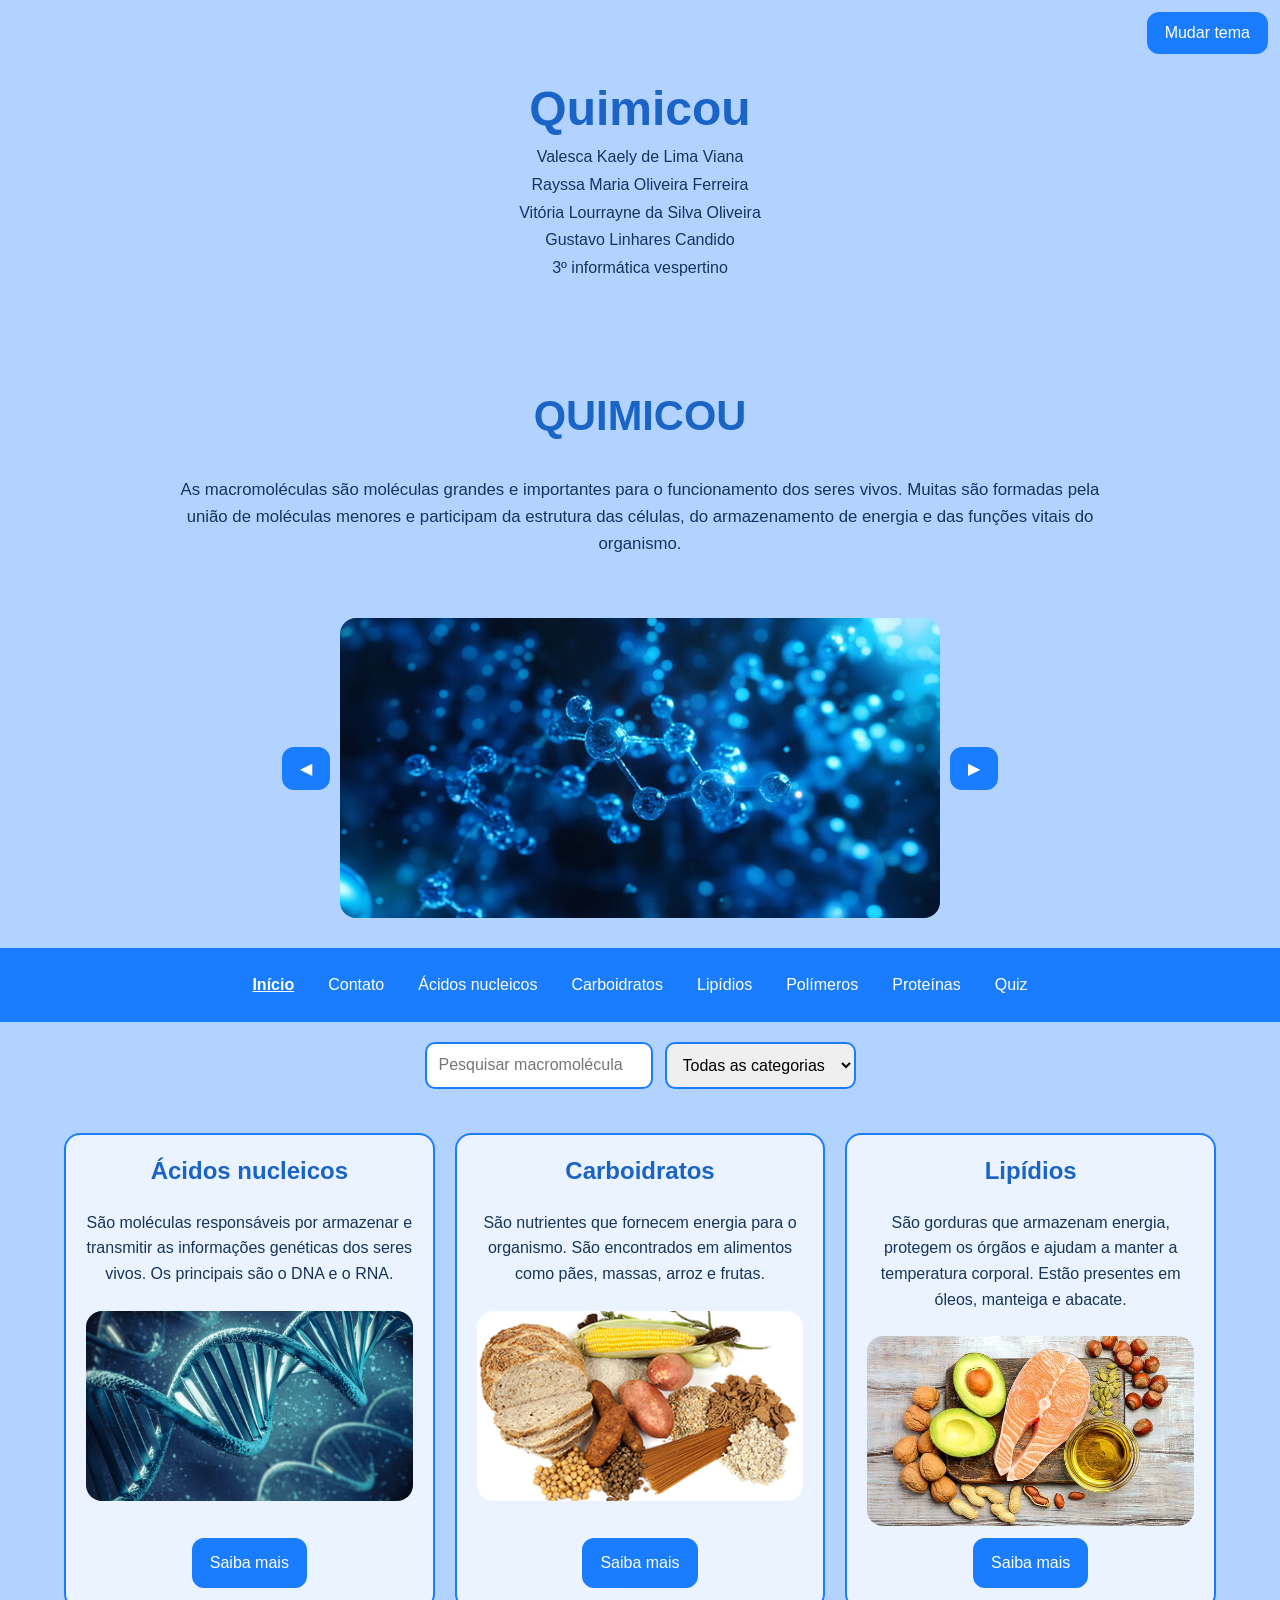
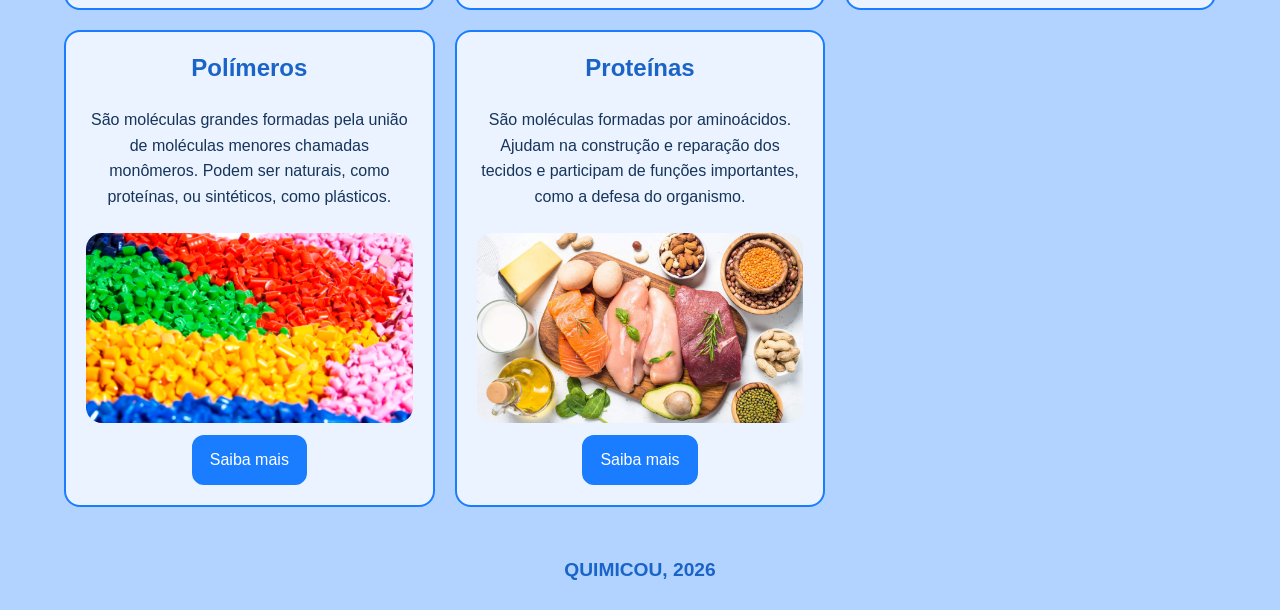
<file: Atividade - Final/index.html>
<!DOCTYPE html>
<html lang="pt-BR">
<head>
    <meta charset="UTF-8">
    <meta name="viewport" content="width=device-width, initial-scale=1.0">
    <link rel="stylesheet" href="style.css">
    <script defer src="java.js"></script>
    <title>Quimicou</title>
</head>
<body>

    <button class="tema-btn" id="mudar-tema" type="button">
        Mudar tema
    </button>

    <header class="cabecalho">
        <h1>Quimicou</h1>
        <p>Valesca Kaely de Lima Viana</p>
        <p>Rayssa Maria Oliveira Ferreira</p>
        <p>Vitória Lourrayne da Silva Oliveira</p>
        <p>Gustavo Linhares Candido</p>
        <p>3º informática vespertino</p>
    </header>

    <main>
        <section class="apresentacao">
            <h2>QUIMICOU</h2>
            <p>
                As macromoléculas são moléculas grandes e importantes
                para o funcionamento dos seres vivos. Muitas são formadas
                pela união de moléculas menores e participam da estrutura
                das células, do armazenamento de energia e das funções
                vitais do organismo.
            </p>
        </section>

        <section class="slider" aria-label="Galeria de imagens">
        <button id="anterior" type="button"
             aria-label="Imagem anterior">
             ◀
        </button>
            <div class="janela-slide">
                <div class="imagens">
                    <img src="img/img1.jpg"
                        alt="Imagem 1">
                    <img src="img/img2.webp"
                        alt="Imagem 2">
                    <img src="img/img3.jpg"
                        alt="Imagem 3">
                    <img src="img/img4.png"
                        alt="Imagem 4">
                    <img src="img/img5.jpg"
                        alt="Imagem 5">
                </div>
            </div>
            <button id="proximo" type="button"
                aria-label="Próxima imagem">
                ▶
            </button>

        </section>
        <button type="button" class="menu-botao" aria-label="Abrir menu">☰
        </button>
        <nav class="menu" id="menu">
            <a href="index.html" class="ativo">Início</a>
            <a href="#contato">Contato</a>
            <a href="acidos-nucleicos.html">Ácidos nucleicos</a>
            <a href="carboidratos.html">Carboidratos</a>
            <a href="lipidios.html">Lipídios</a>
            <a href="polimeros.html">Polímeros</a>
            <a href="proteinas.html">Proteínas</a>
            <a href="quiz.html">Quiz</a>

        </nav>

        <section class="ferramentas">
    <input type="text" id="pesquisa" placeholder="Pesquisar macromolécula">

    <select id="filtro">
        <option value="todos">Todas as categorias</option>
        <option value="alimentacao">Alimentação</option>
        <option value="saude">Saúde</option>
        <option value="tecnologia">Tecnologia</option>
        <option value="meio-ambiente">Meio ambiente</option>
    </select>

    <p id="mensagem-busca" hidden>Nenhum resultado encontrado.</p>
        </section>
       
<section class="cards">

    <article class="card" data-categoria="tecnologia">
        <h2>Ácidos nucleicos</h2>
        <p>
            São moléculas responsáveis por armazenar e transmitir
            as informações genéticas dos seres vivos. Os principais
            são o DNA e o RNA.
        </p>

        <img src="img/acidos-nucleicos.jpg"
            alt="Ácidos nucleicos">

        <a class="saiba-mais"
            href="acidos-nucleicos.html">
            Saiba mais
        </a>
    </article>

    <article class="card" data-categoria="alimentacao saude">
        <h2>Carboidratos</h2>
        <p>
            São nutrientes que fornecem energia para o organismo.
            São encontrados em alimentos como pães, massas,
            arroz e frutas.
        </p>

        <img src="img/carboidratos2.png"
            alt="Carboidratos">

        <a class="saiba-mais"
            href="carboidratos.html">
            Saiba mais
        </a>
    </article>

    <article class="card" data-categoria="alimentacao saude">
        <h2>Lipídios</h2>
        <p>
            São gorduras que armazenam energia, protegem os órgãos
            e ajudam a manter a temperatura corporal. Estão
            presentes em óleos, manteiga e abacate.
        </p>

        <img src="img/lipidiosgordura.webp"
            alt="Lipídios">

        <a class="saiba-mais"
            href="lipidios.html">
            Saiba mais
        </a>
    </article>

    <article class="card" data-categoria="tecnologia meio-ambiente">
        <h2>Polímeros</h2>
        <p>
            São moléculas grandes formadas pela união de moléculas
            menores chamadas monômeros. Podem ser naturais,
            como proteínas, ou sintéticos, como plásticos.
        </p>

        <img src="img/polimeros.png"
            alt="Polímeros">

        <a class="saiba-mais"
            href="polimeros.html">
            Saiba mais
        </a>
    </article>

    <article class="card" data-categoria="alimentacao saude">
        <h2>Proteínas</h2>
        <p>
            São moléculas formadas por aminoácidos. Ajudam na
            construção e reparação dos tecidos e participam de
            funções importantes, como a defesa do organismo.
        </p>

        <img src="img/proteinas.jpg"
            alt="Proteínas">

        <a class="saiba-mais"
            href="proteinas.html">
            Saiba mais
        </a>
    </article>

</section>

    </main>
    <footer id="contato">
        <p>QUIMICOU, 2026</p>
    </footer>
</body>
</html>
</file>
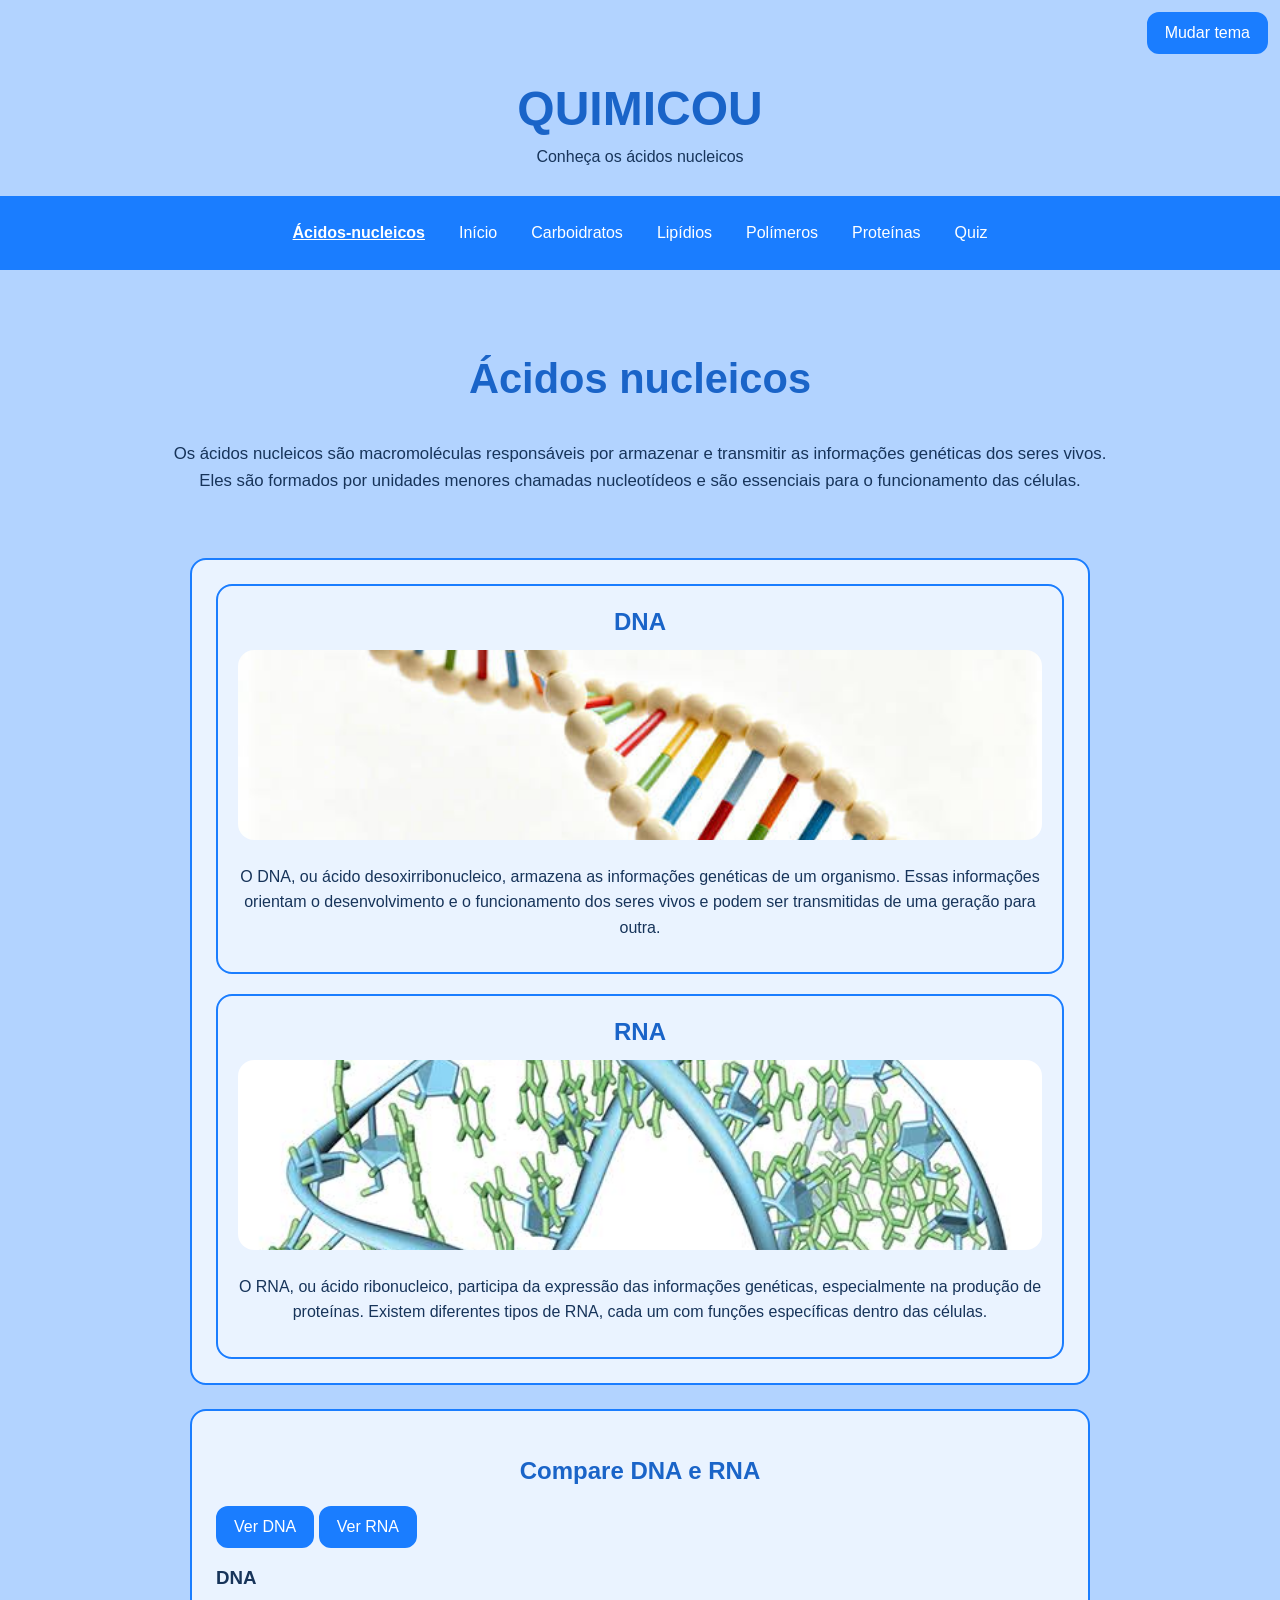
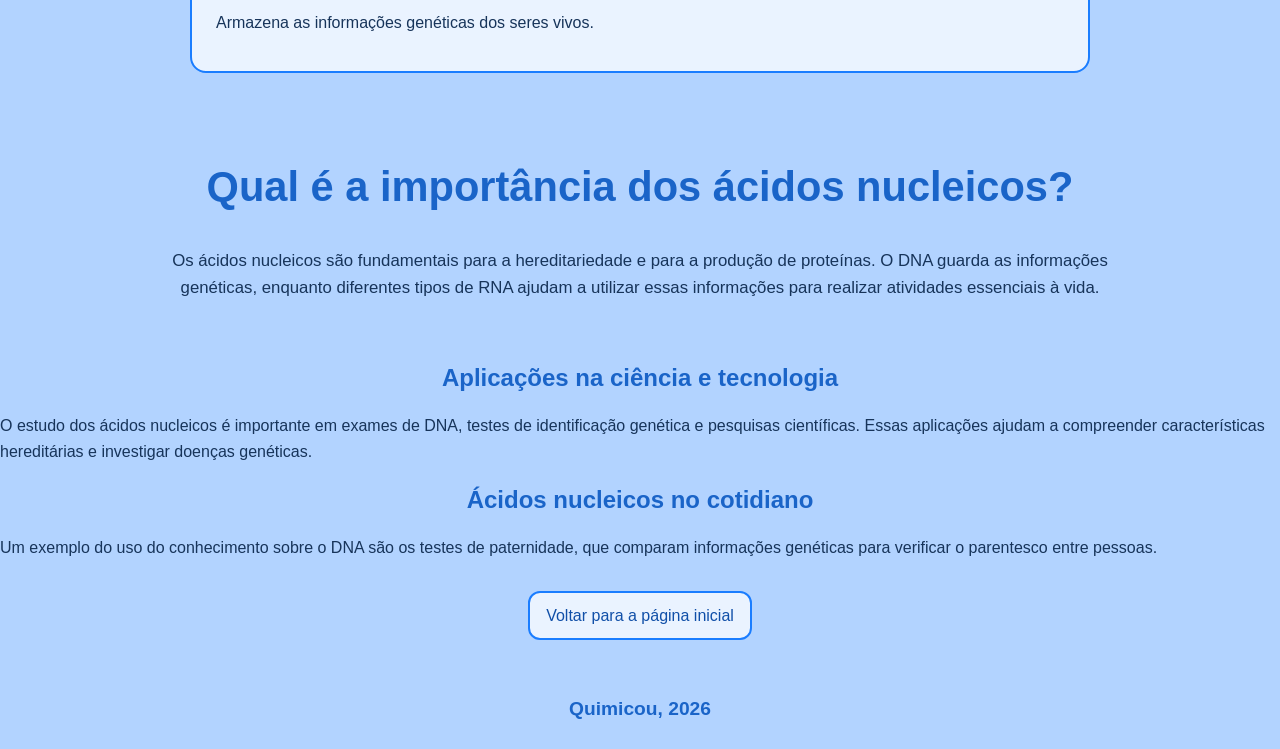
<file: Atividade - Final/acidos-nucleicos.html>
<!DOCTYPE html>
<html lang="pt-BR">
<head>
    <meta charset="UTF-8">
    <meta name="viewport" content="width=device-width, initial-scale=1.0">
    <link rel="stylesheet" href="style.css">
    <script defer src="java.js"></script>
    <title>Ácidos nucleicos | Quimicou</title>
</head>
<body>

    <button class="tema-btn" id="mudar-tema" type="button">
        Mudar tema
    </button>
    <header class="cabecalho">
        <h1>QUIMICOU</h1>
        <p>Conheça os ácidos nucleicos</p>
    </header>
    <button type="button" class="menu-botao" aria-label="Abrir menu">
    ☰
    </button>
    <nav class="menu">
        <a href="acidos-nucleicos.html" class="ativo">Ácidos-nucleicos</a>
        <a href="index.html">Início</a>
        <a href="carboidratos.html">Carboidratos</a>
        <a href="lipidios.html">Lipídios</a>
        <a href="polimeros.html">Polímeros</a>
        <a href="proteinas.html">Proteínas</a>
        <a href="quiz.html">Quiz</a>
    </nav>
    <main>
        <section class="apresentacao">
            <h2>Ácidos nucleicos</h2>
            <p>
                Os ácidos nucleicos são macromoléculas responsáveis por
                armazenar e transmitir as informações genéticas dos seres
                vivos. Eles são formados por unidades menores chamadas
                nucleotídeos e são essenciais para o funcionamento das células.
            </p>
        </section>

        <section class="conteudo">
            <article class="card">
                <h2>DNA</h2>
                <img src="img/dna.jpg" alt="Representação da molécula de DNA">
                <p>
                    O DNA, ou ácido desoxirribonucleico, armazena as
                    informações genéticas de um organismo. Essas informações
                    orientam o desenvolvimento e o funcionamento dos seres
                    vivos e podem ser transmitidas de uma geração para outra.
                </p>
            </article>

            <article class="card">
                <h2>RNA</h2>
                <img src="img/rna.jpg" alt="Representação da molécula de RNA">
                <p>
                    O RNA, ou ácido ribonucleico, participa da expressão
                    das informações genéticas, especialmente na produção
                    de proteínas. Existem diferentes tipos de RNA, cada um
                    com funções específicas dentro das células.
                </p>
            </article>
        </section>

        <section class="conteudo">
            <h2>Compare DNA e RNA</h2>

            <button type="button" id="mostrar-dna">Ver DNA</button>
            <button type="button" id="mostrar-rna">Ver RNA</button>

            <div id="informacao-dna">
                <h3>DNA</h3>
                <p>Armazena as informações genéticas dos seres vivos.</p>
            </div>

            <div id="informacao-rna" hidden>
                <h3>RNA</h3>
                <p>Participa da utilização das informações genéticas,
                principalmente na produção de proteínas.</p>
            </div>
        </section>

        <section class="apresentacao">
            <h2>Qual é a importância dos ácidos nucleicos?</h2>
            <p>
                Os ácidos nucleicos são fundamentais para a hereditariedade
                e para a produção de proteínas. O DNA guarda as informações
                genéticas, enquanto diferentes tipos de RNA ajudam a utilizar
                essas informações para realizar atividades essenciais à vida.
            </p>
        </section>
        <section>
            <h2>Aplicações na ciência e tecnologia</h2>

            <p>
                O estudo dos ácidos nucleicos é importante em exames de DNA,
                testes de identificação genética e pesquisas científicas.
                Essas aplicações ajudam a compreender características
                hereditárias e investigar doenças genéticas.
            </p>

            <h2>Ácidos nucleicos no cotidiano</h2>

            <p>
                Um exemplo do uso do conhecimento sobre o DNA são os testes
                de paternidade, que comparam informações genéticas para
                verificar o parentesco entre pessoas.
            </p>
        </section>

        <div class="voltar">
            <a href="index.html">Voltar para a página inicial</a>
        </div>
    </main>
    <footer>
        <p>Quimicou, 2026</p>
    </footer>
</body>
</html>
</file>
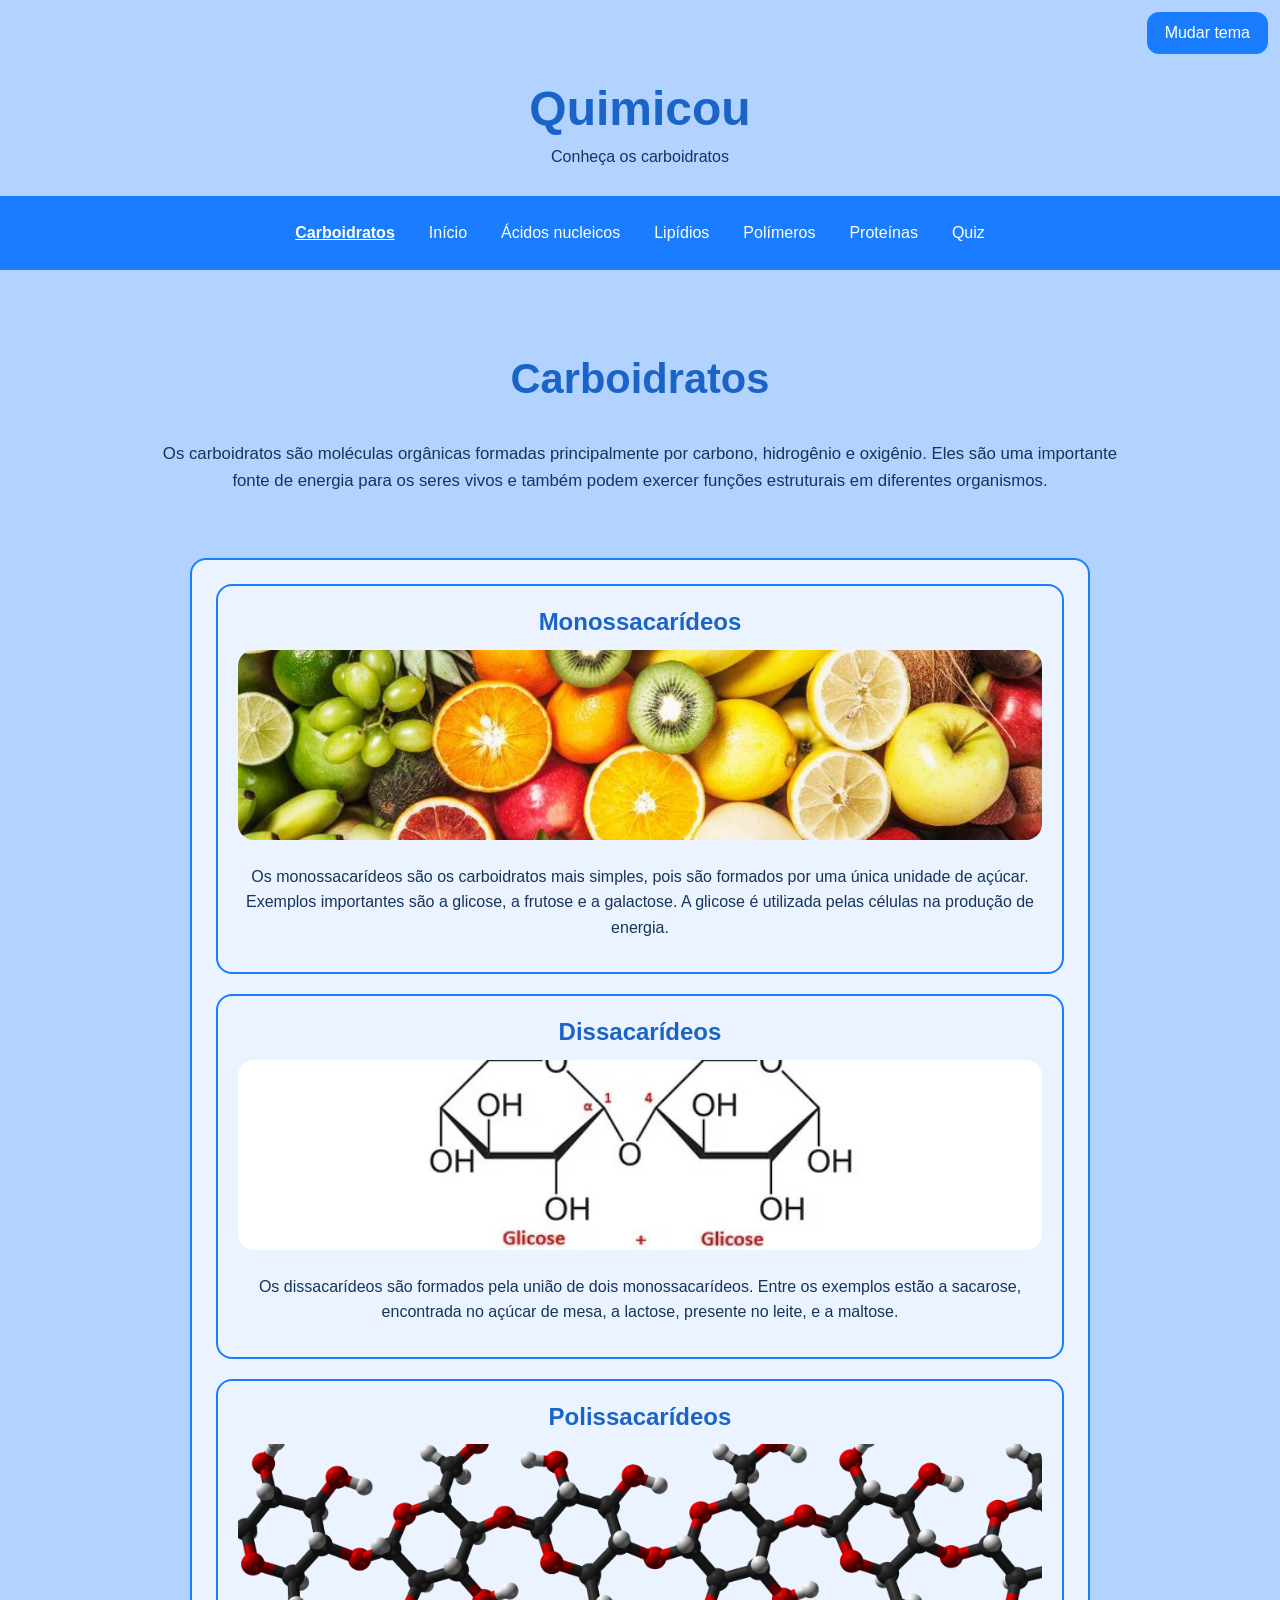
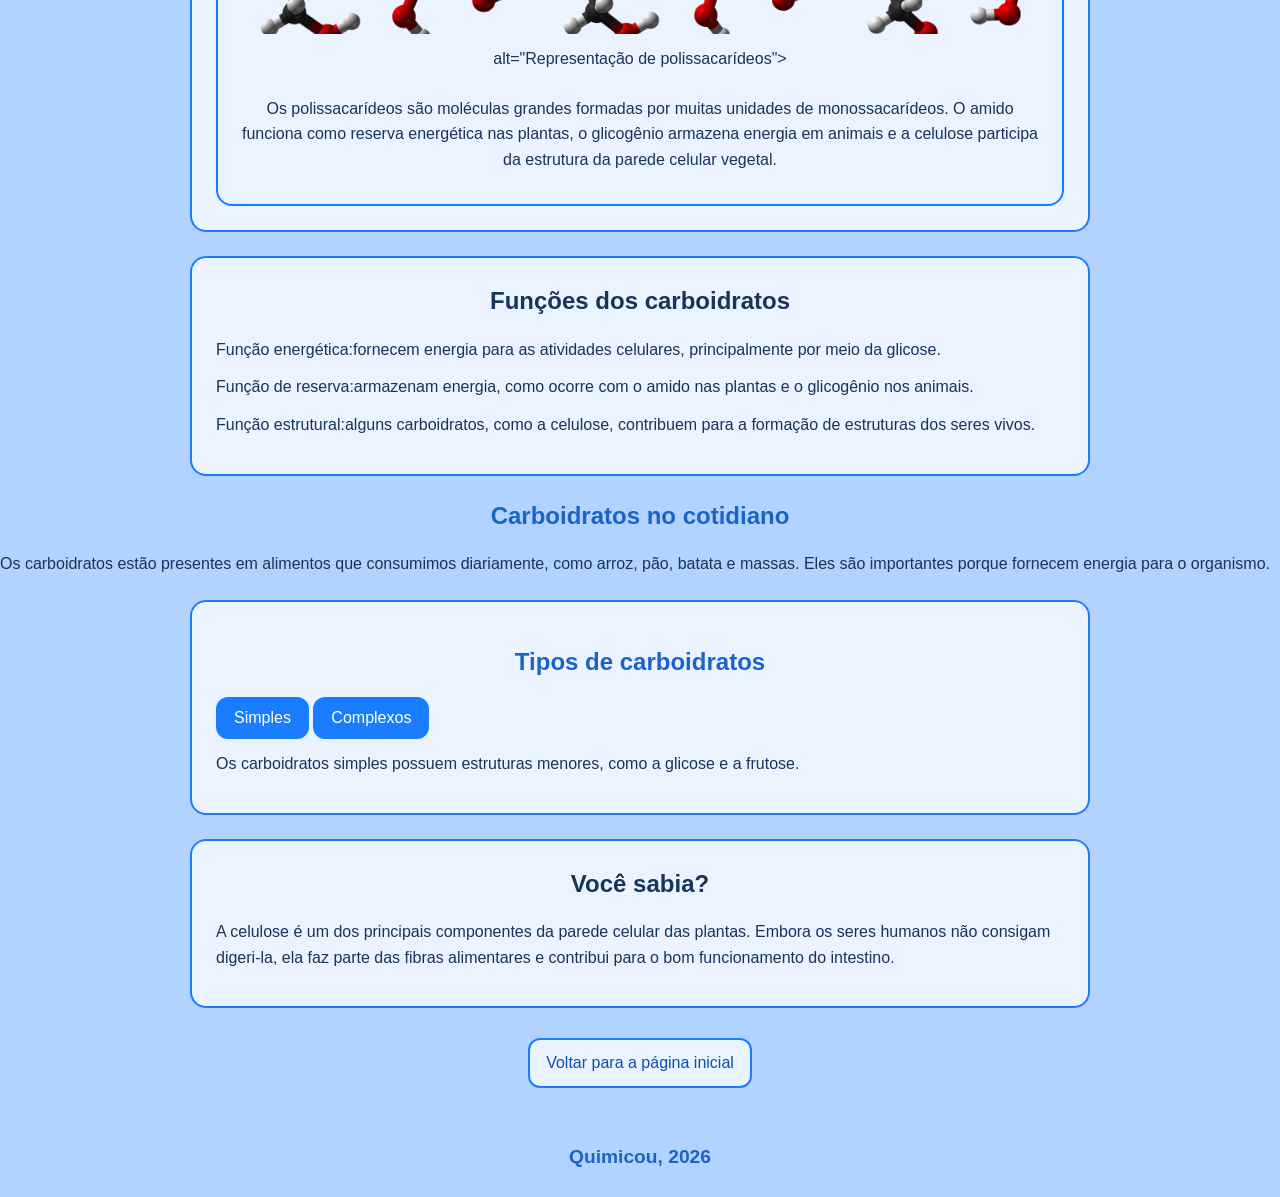
<file: Atividade - Final/carboidratos.html>
<!DOCTYPE html>
<html lang="pt-BR">
<head>
    <meta charset="UTF-8">
    <meta name="viewport" content="width=device-width, initial-scale=1.0">
    <link rel="stylesheet" href="style.css">
    <script defer src="java.js"></script>
    <title>Carboidratos | Quimicou</title>
</head>
<body>

    <button class="tema-btn" id="mudar-tema" type="button">
        Mudar tema
    </button>

    <header class="cabecalho">
        <h1>Quimicou</h1>
        <p>Conheça os carboidratos</p>
    </header>
    <button type="button" class="menu-botao" aria-label="Abrir menu">
    ☰
    </button>

    <nav class="menu">
        <a href="carboidratos.html" class="ativo">Carboidratos</a>
        <a href="index.html">Início</a>
        <a href="acidos-nucleicos.html">Ácidos nucleicos</a>
        <a href="lipidios.html">Lipídios</a>
        <a href="polimeros.html">Polímeros</a>
        <a href="proteinas.html">Proteínas</a>
        <a href="quiz.html">Quiz</a>
    </nav>

    <main>
        <section class="apresentacao">
            <h2>Carboidratos</h2>
            <p>
                Os carboidratos são moléculas orgânicas formadas principalmente
                por carbono, hidrogênio e oxigênio. Eles são uma importante
                fonte de energia para os seres vivos e também podem exercer
                funções estruturais em diferentes organismos.
            </p>
        </section>

        <section class="conteudo">
            <article class="card">
                <h2>Monossacarídeos</h2>
                <img src="img/Monossacarídeos-3.jpg" 
                    alt="Representação de monossacarídeos">
                <p>
                    Os monossacarídeos são os carboidratos mais simples,
                    pois são formados por uma única unidade de açúcar.
                    Exemplos importantes são a glicose, a frutose e a galactose.
                    A glicose é utilizada pelas células na produção de energia.
                </p>
            </article>

            <article class="card">
                <h2>Dissacarídeos</h2>
                <img src="img/dissacarideo.webp"
                    alt="Representação de dissacarídeos">
                <p>
                    Os dissacarídeos são formados pela união de dois
                    monossacarídeos. Entre os exemplos estão a sacarose,
                    encontrada no açúcar de mesa, a lactose, presente no leite,
                    e a maltose.
                </p>
            </article>

            <article class="card">
                <h2>Polissacarídeos</h2>
                <img src="img/polissacarideos.png" alt="">
                    alt="Representação de polissacarídeos">
                <p>
                    Os polissacarídeos são moléculas grandes formadas por
                    muitas unidades de monossacarídeos. O amido funciona como
                    reserva energética nas plantas, o glicogênio armazena
                    energia em animais e a celulose participa da estrutura
                    da parede celular vegetal.
                </p>
            </article>
        </section>

        <section class="conteudo">
            <header>Funções dos carboidratos</header>
            <p>
                Função energética:fornecem energia para as atividades
                celulares, principalmente por meio da glicose.
            </p>
            <p>
                Função de reserva:armazenam energia, como ocorre com
                o amido nas plantas e o glicogênio nos animais.
            </p>
            <p>
                Função estrutural:alguns carboidratos, como a celulose,
                contribuem para a formação de estruturas dos seres vivos.
            </p>
        </section>
        <section>
            <h2>Carboidratos no cotidiano</h2>

            <p>
                Os carboidratos estão presentes em alimentos que consumimos
                diariamente, como arroz, pão, batata e massas. Eles são
                importantes porque fornecem energia para o organismo.
            </p>
        </section>
       <section class="conteudo">
            <h2>Tipos de carboidratos</h2>
            <button type="button" class="botao-aba" data-aba="simples">
                Simples
            </button>
            <button type="button" class="botao-aba" data-aba="complexos">
                Complexos
            </button>

            <div id="aba-simples">
                <p>
                    Os carboidratos simples possuem estruturas menores,
                    como a glicose e a frutose.
                </p>
            </div>
            <div id="aba-complexos" hidden>
                <p>
                    Os carboidratos complexos são formados por várias
                    unidades de açúcar, como o amido e a celulose.
                </p>
            </div>
        </section>

        <section class="curiosidade">
            <header>Você sabia?</header>
            <p>
                A celulose é um dos principais componentes da parede celular
                das plantas. Embora os seres humanos não consigam digeri-la,
                ela faz parte das fibras alimentares e contribui para o bom
                funcionamento do intestino.
            </p>
        </section>

        <div class="voltar">
            <a href="index.html">Voltar para a página inicial</a>
        </div>
    </main>
    <footer>
        <p>Quimicou, 2026</p>
    </footer>
</body>
</html>
</file>
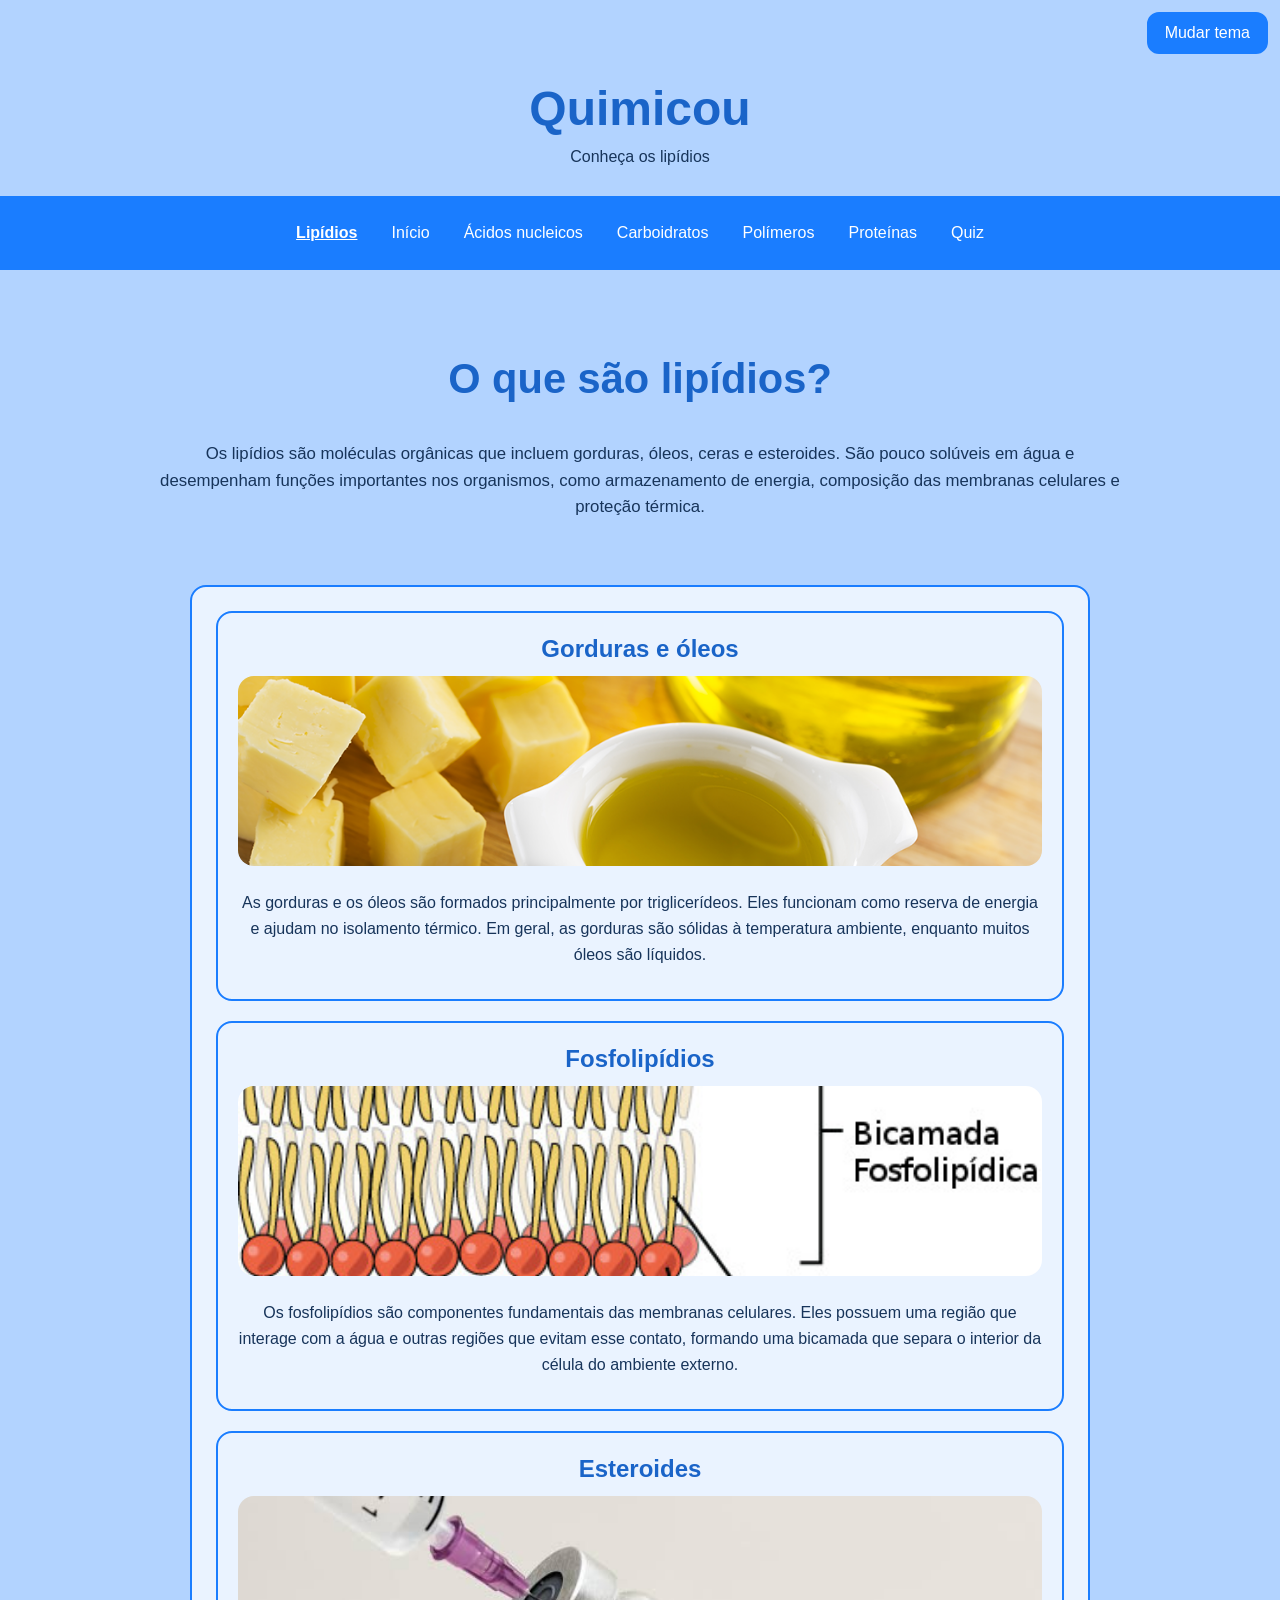
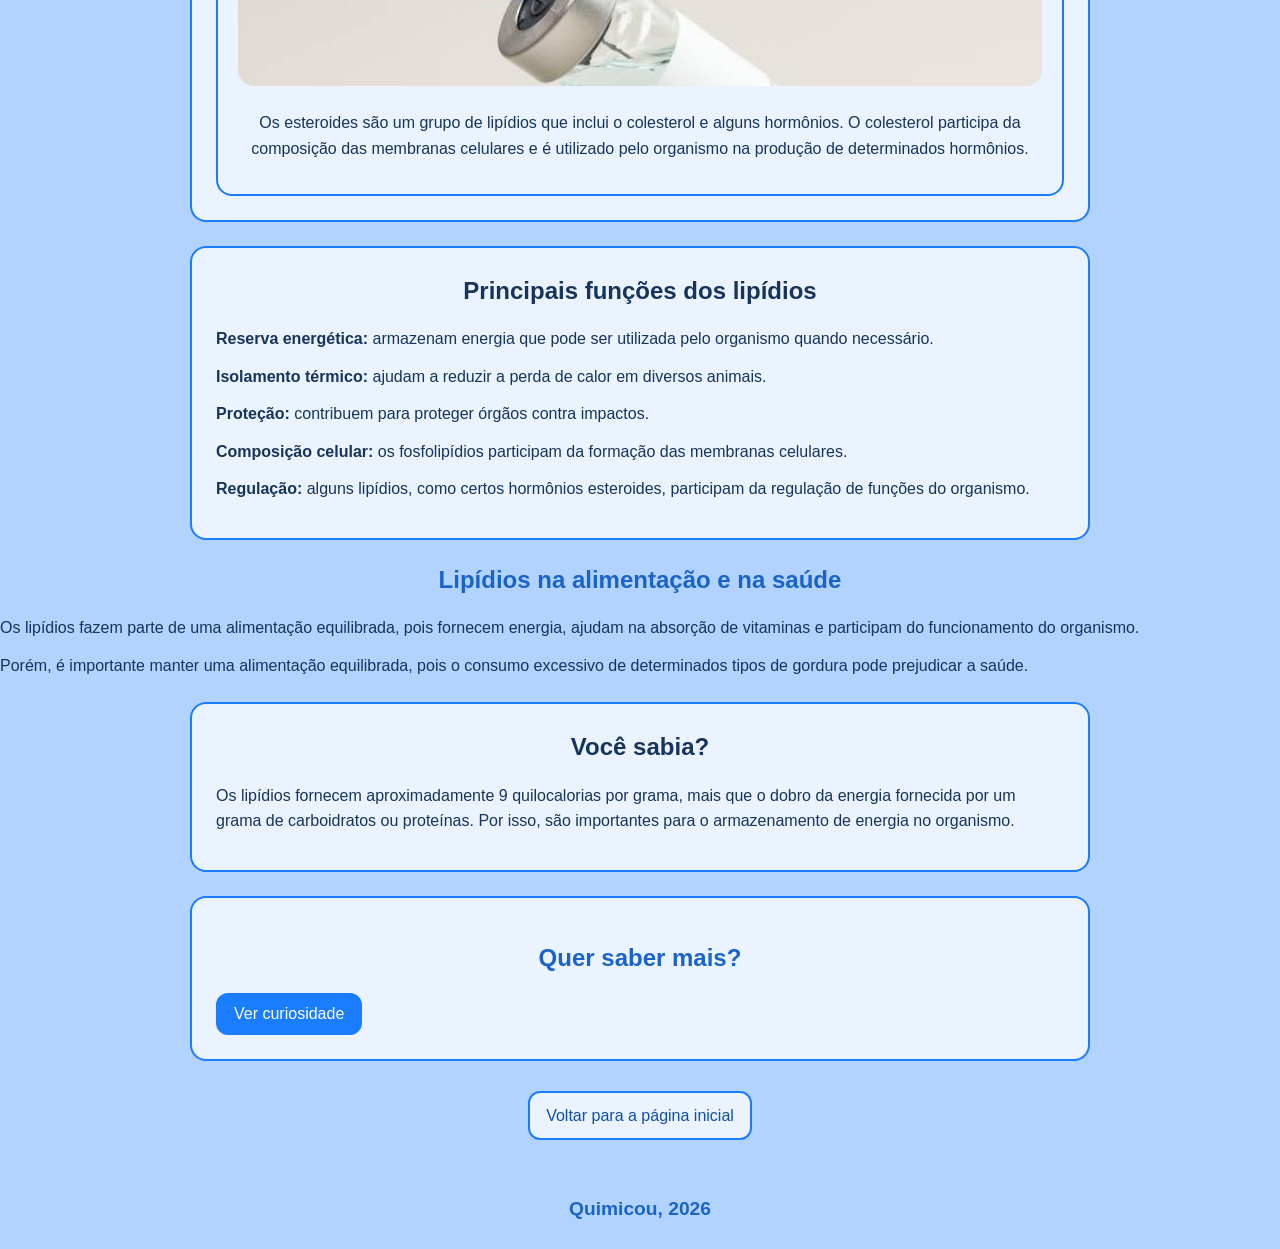
<file: Atividade - Final/lipidios.html>
<!DOCTYPE html>
<html lang="pt-BR">
<head>
    <meta charset="UTF-8">
    <meta name="viewport" content="width=device-width, initial-scale=1.0">
    <link rel="stylesheet" href="style.css">
    <script defer src="java.js"></script>
    <title>Lipídios | Quimicou</title>
</head>
<body>

    <button class="tema-btn" id="mudar-tema" type="button">
        Mudar tema
    </button>

    <header class="cabecalho">
        <h1>Quimicou</h1>
        <p>Conheça os lipídios</p>
    </header>
    <button type="button" class="menu-botao" aria-label="Abrir menu">☰
    </button>

    <nav class="menu">
         <a href="lipidios.html" class="ativo">Lipídios</a>
        <a href="index.html">Início</a>
        <a href="acidos-nucleicos.html">Ácidos nucleicos</a>
        <a href="carboidratos.html">Carboidratos</a>
        <a href="polimeros.html">Polímeros</a>
        <a href="proteinas.html">Proteínas</a>
        <a href="quiz.html">Quiz</a>
    </nav>

    <main>
        <section class="apresentacao">
            <h2>O que são lipídios?</h2>
            <p>
                Os lipídios são moléculas orgânicas que incluem gorduras,
                óleos, ceras e esteroides. São pouco solúveis em água e
                desempenham funções importantes nos organismos, como
                armazenamento de energia, composição das membranas celulares
                e proteção térmica.
            </p>
        </section>

        <section class="conteudo">
            <article class="card">
                <h2>Gorduras e óleos</h2>

                <img src="img/gorduras.png" 
                    alt="Exemplos de alimentos que contêm gorduras e óleos">

                <p>
                    As gorduras e os óleos são formados principalmente por
                    triglicerídeos. Eles funcionam como reserva de energia
                    e ajudam no isolamento térmico. Em geral, as gorduras
                    são sólidas à temperatura ambiente, enquanto muitos
                    óleos são líquidos.
                </p>
            </article>

            <article class="card">
                <h2>Fosfolipídios</h2>

                <img src="img/fosfolipideos.jpg"
                    alt="Representação de uma molécula de fosfolipídio">

                <p>
                    Os fosfolipídios são componentes fundamentais das
                    membranas celulares. Eles possuem uma região que interage
                    com a água e outras regiões que evitam esse contato,
                    formando uma bicamada que separa o interior da célula
                    do ambiente externo.
                </p>
            </article>

            <article class="card">
                <h2>Esteroides</h2>

                <img src="img/esteroide.jpg"
                    alt="Representação da estrutura química de um esteroide">

                <p>
                    Os esteroides são um grupo de lipídios que inclui o
                    colesterol e alguns hormônios. O colesterol participa
                    da composição das membranas celulares e é utilizado
                    pelo organismo na produção de determinados hormônios.
                </p>
            </article>

        </section>

        <section class="conteudo">

            <header>Principais funções dos lipídios</header>

            <p>
                <strong>Reserva energética:</strong> armazenam energia
                que pode ser utilizada pelo organismo quando necessário.
            </p>

            <p>
                <strong>Isolamento térmico:</strong> ajudam a reduzir
                a perda de calor em diversos animais.
            </p>

            <p>
                <strong>Proteção:</strong> contribuem para proteger órgãos
                contra impactos.
            </p>

            <p>
                <strong>Composição celular:</strong> os fosfolipídios
                participam da formação das membranas celulares.
            </p>

            <p>
                <strong>Regulação:</strong> alguns lipídios, como certos
                hormônios esteroides, participam da regulação de funções
                do organismo.
            </p>

        </section>
        <section>
            <h2>Lipídios na alimentação e na saúde</h2>

            <p>
                Os lipídios fazem parte de uma alimentação equilibrada, pois
                fornecem energia, ajudam na absorção de vitaminas e participam
                do funcionamento do organismo.
            </p>

            <p>
                Porém, é importante manter uma alimentação equilibrada,
                pois o consumo excessivo de determinados tipos de gordura
                pode prejudicar a saúde.
            </p>
        </section>

        <section class="curiosidade">
            <header>Você sabia?</header>

            <p>
                Os lipídios fornecem aproximadamente 9 quilocalorias por
                grama, mais que o dobro da energia fornecida por um grama
                de carboidratos ou proteínas. Por isso, são importantes
                para o armazenamento de energia no organismo.
            </p>
        </section>
         <section class="curiosidade">
            <h2>Quer saber mais?</h2>
            <button type="button" id="abrir-modal">Ver curiosidade</button>
        </section>

        <div class="modal" id="modal-lipidios" hidden>
            <div class="modal-conteudo">
                <button type="button" id="fechar-modal">Fechar</button>
                <h2>Curiosidade sobre os lipídios</h2>
                <p>
                    Os lipídios fazem parte das membranas celulares e também
                    ajudam no armazenamento de energia e no isolamento térmico.
                </p>
            </div>
        </div>
        <div class="voltar">
            <a href="index.html">Voltar para a página inicial</a>
        </div>
    </main>
    <footer>
        <p>Quimicou, 2026</p>
    </footer>
</body>
</html>
</file>
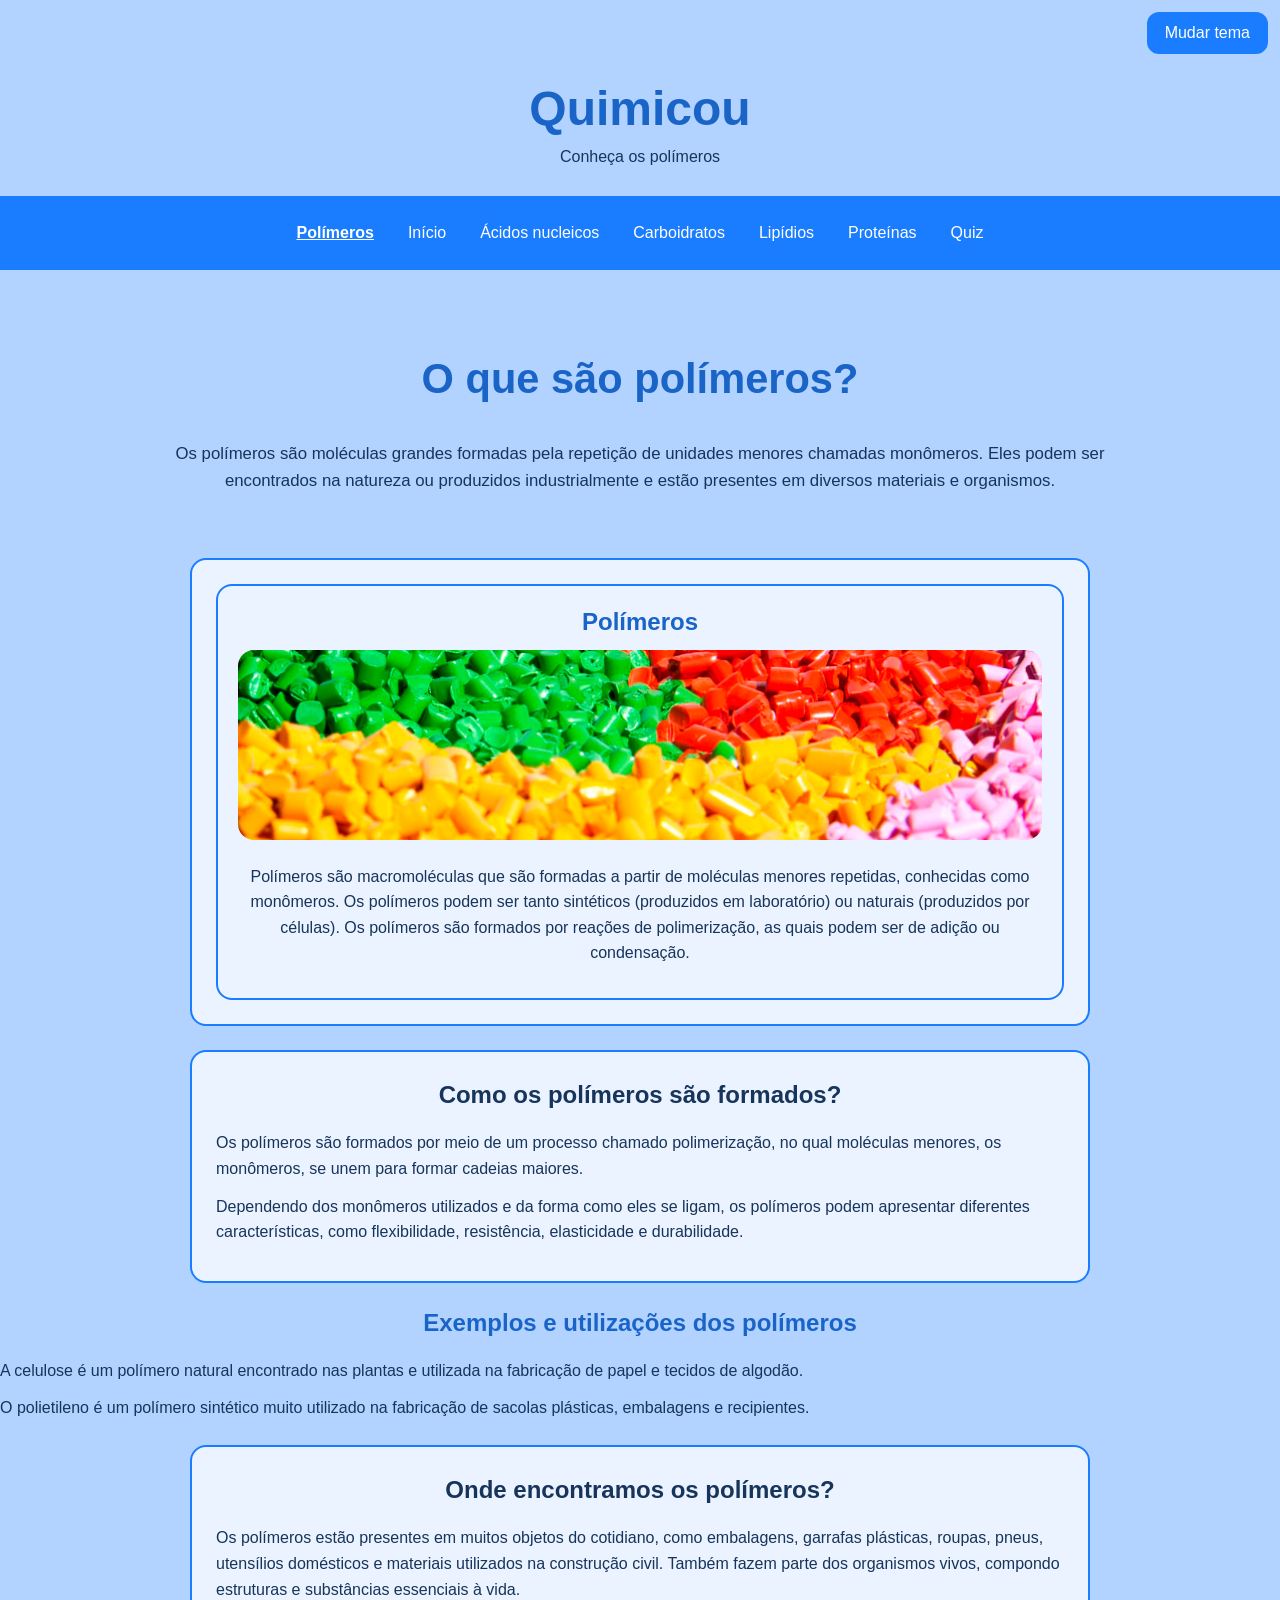
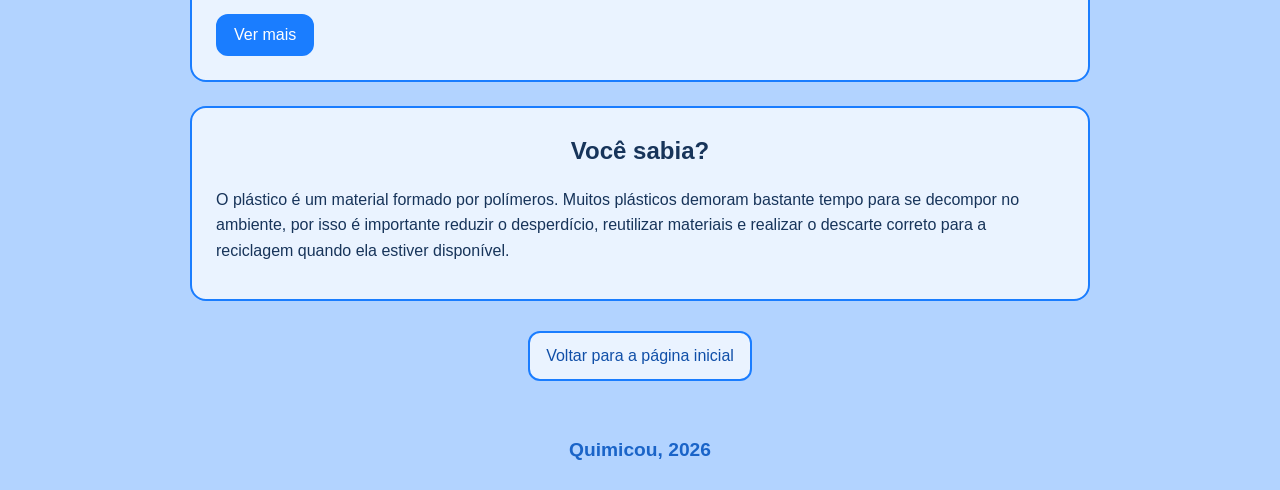
<file: Atividade - Final/polimeros.html>
<!DOCTYPE html>
<html lang="pt-BR">
<head>
    <meta charset="UTF-8">
    <meta name="viewport" content="width=device-width, initial-scale=1.0">
    <link rel="stylesheet" href="style.css">
    <script defer src="java.js"></script>
    <title>Polímeros | Quimicou</title>
</head>
<body>
    <button class="tema-btn" id="mudar-tema" type="button">
        Mudar tema
    </button>

    <header class="cabecalho">
        <h1>Quimicou</h1>
        <p>Conheça os polímeros</p>
    </header>
    <button type="button" class="menu-botao" aria-label="Abrir menu">☰
    </button>

    <nav class="menu">
        <a href="polimeros.html" class="ativo">Polímeros</a>
        <a href="index.html">Início</a>
        <a href="acidos-nucleicos.html">Ácidos nucleicos</a>
        <a href="carboidratos.html">Carboidratos</a>
        <a href="lipidios.html">Lipídios</a>
        <a href="proteinas.html">Proteínas</a>
        <a href="quiz.html">Quiz</a>
    </nav>

    <main>

        <section class="apresentacao">
            <h2>O que são polímeros?</h2>

            <p>
                Os polímeros são moléculas grandes formadas pela repetição
                de unidades menores chamadas monômeros. Eles podem ser
                encontrados na natureza ou produzidos industrialmente e
                estão presentes em diversos materiais e organismos.
            </p>
        </section>

        <section class="conteudo">

            <article class="card">
                <h2>Polímeros</h2>
                <img src="img/polimeros.png" alt="Exemplo de Polimero">

                <p>
                    Polímeros são macromoléculas que são formadas a partir de moléculas menores repetidas,
                    conhecidas como monômeros. Os polímeros podem ser tanto sintéticos (produzidos em laboratório) 
                    ou naturais (produzidos por células). Os polímeros são formados por reações de polimerização,
                    as quais podem ser de adição ou condensação.
                </p>
            </article>

        </section>

        <section class="conteudo">

            <header>Como os polímeros são formados?</header>

            <p>
                Os polímeros são formados por meio de um processo chamado
                polimerização, no qual moléculas menores, os monômeros,
                se unem para formar cadeias maiores.
            </p>

            <p>
                Dependendo dos monômeros utilizados e da forma como eles
                se ligam, os polímeros podem apresentar diferentes
                características, como flexibilidade, resistência,
                elasticidade e durabilidade.
            </p>

        </section>
        <section>
            <h2>Exemplos e utilizações dos polímeros</h2>
            <p>
                A celulose é um polímero natural encontrado nas plantas e utilizada
                na fabricação de papel e tecidos de algodão.
            </p>
            <p>
                O polietileno é um polímero sintético muito utilizado na fabricação
                de sacolas plásticas, embalagens e recipientes.
            </p>
        </section>

        <section class="conteudo">
            <header>Onde encontramos os polímeros?</header>

            <p>
                Os polímeros estão presentes em muitos objetos do cotidiano,
                como embalagens, garrafas plásticas, roupas, pneus, utensílios
                domésticos e materiais utilizados na construção civil.
                Também fazem parte dos organismos vivos, compondo estruturas
                e substâncias essenciais à vida.
            </p>
            <div class="texto-extra">
            <p hidden>
                Os polímeros naturais incluem substâncias como proteínas,
                celulose e amido. Já os sintéticos são produzidos industrialmente,
                como vários tipos de plástico.
            </p>

    <button type="button" class="botao-extra">Ver mais</button>
</div>

        </section>

        <section class="curiosidade">
            <header>Você sabia?</header>

            <p>
                O plástico é um material formado por polímeros. Muitos
                plásticos demoram bastante tempo para se decompor no ambiente,
                por isso é importante reduzir o desperdício, reutilizar
                materiais e realizar o descarte correto para a reciclagem
                quando ela estiver disponível.
            </p>
        </section>

        <div class="voltar">
            <a href="index.html">Voltar para a página inicial</a>
        </div>
    </main>
    <footer>
        <p>Quimicou, 2026</p>
    </footer>
</body>
</html>
</file>
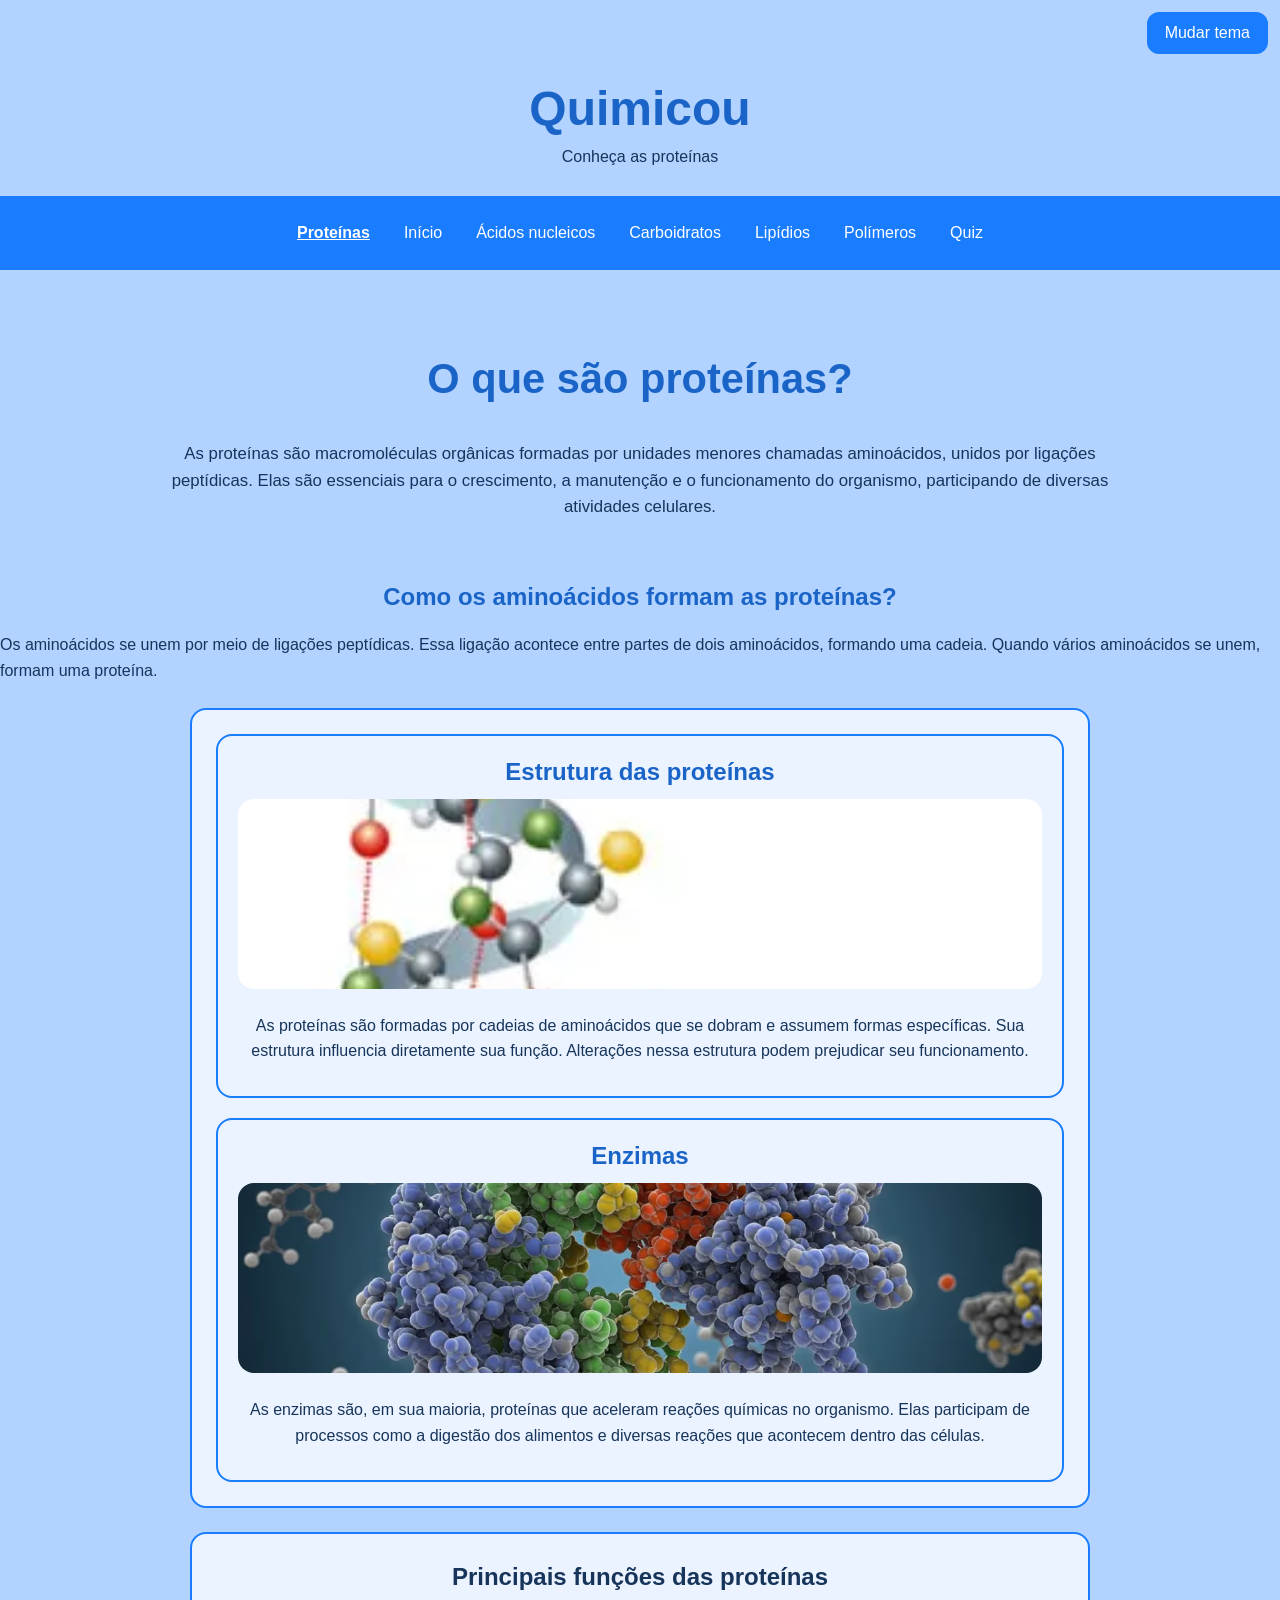
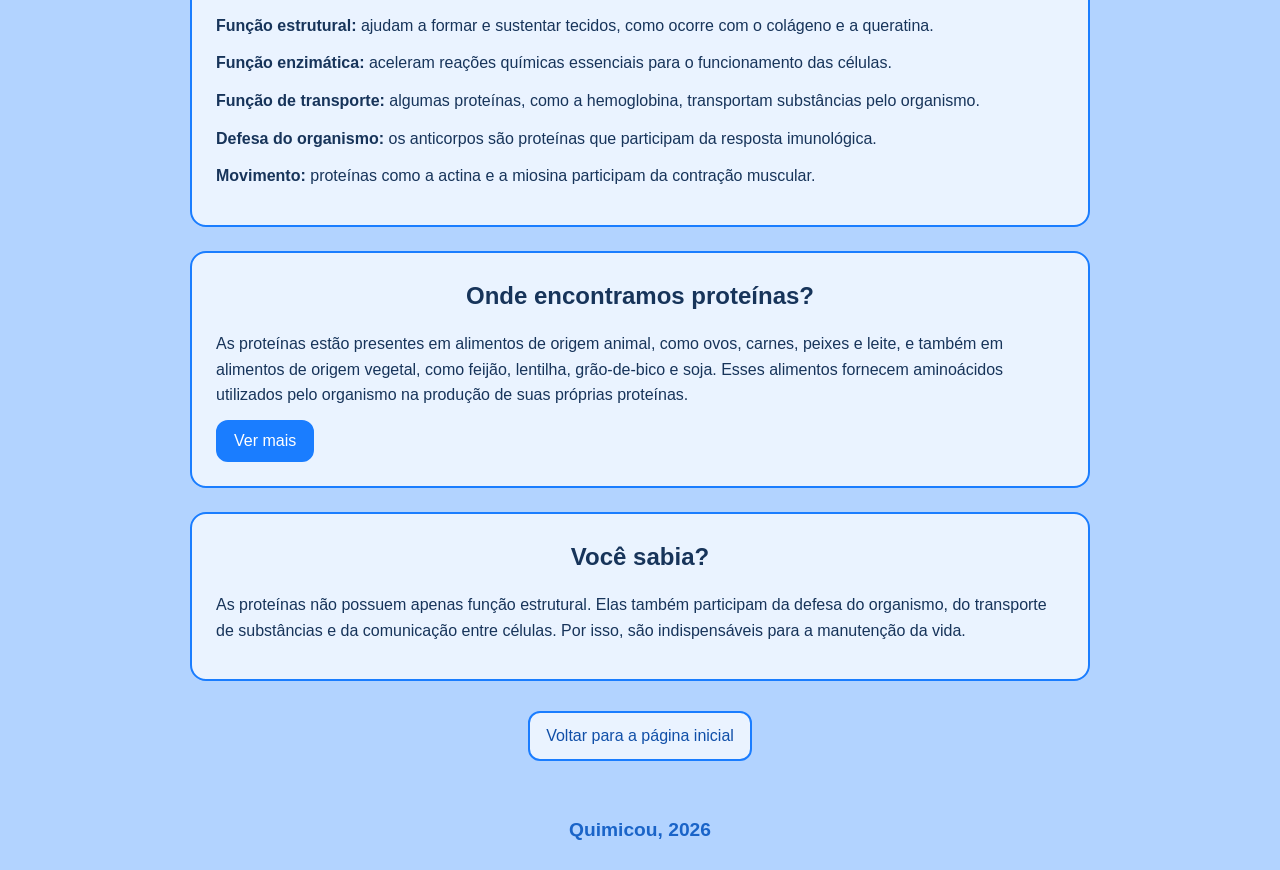
<file: Atividade - Final/proteinas.html>
<!DOCTYPE html>
<html lang="pt-BR">
<head>
    <meta charset="UTF-8">
    <meta name="viewport" content="width=device-width, initial-scale=1.0">
    <link rel="stylesheet" href="style.css">
    <script defer src="java.js"></script>
    <title>Proteínas | Quimicou</title>
</head>
<body>

    <button class="tema-btn" id="mudar-tema" type="button">
        Mudar tema
    </button>

    <header class="cabecalho">
        <h1>Quimicou</h1>
        <p>Conheça as proteínas</p>
    </header>
    <button type="button" class="menu-botao" aria-label="Abrir menu">☰</button>

    <nav class="menu">
        <a href="proteinas.html" class="ativo">Proteínas</a>
        <a href="index.html">Início</a>
        <a href="acidos-nucleicos.html">Ácidos nucleicos</a>
        <a href="carboidratos.html">Carboidratos</a>
        <a href="lipidios.html">Lipídios</a>
        <a href="polimeros.html">Polímeros</a>
        <a href="quiz.html">Quiz</a>
    </nav>

    <main>

        <section class="apresentacao">
            <h2>O que são proteínas?</h2>

            <p>
                As proteínas são macromoléculas orgânicas formadas por
                unidades menores chamadas aminoácidos, unidos por ligações
                peptídicas. Elas são essenciais para o crescimento, a
                manutenção e o funcionamento do organismo, participando
                de diversas atividades celulares.
            </p>
        </section>
        <section>
             <h2>Como os aminoácidos formam as proteínas?</h2>

             <p>
                Os aminoácidos se unem por meio de ligações peptídicas.
                Essa ligação acontece entre partes de dois aminoácidos,
                formando uma cadeia. Quando vários aminoácidos se unem,
                formam uma proteína.
            </p>
        </section>

        <section class="conteudo">

            <article class="card">
                <h2>Estrutura das proteínas</h2>

                <img src="img/estrutura P.webp" 
                    alt="Representação da estrutura de uma proteína">

                <p>
                    As proteínas são formadas por cadeias de aminoácidos
                    que se dobram e assumem formas específicas. Sua estrutura
                    influencia diretamente sua função. Alterações nessa
                    estrutura podem prejudicar seu funcionamento.
                </p>
            </article>

            <article class="card">
                <h2>Enzimas</h2>

                <img src="img/enzimas.avif" 
                    alt="Representação de uma enzima">

                <p>
                    As enzimas são, em sua maioria, proteínas que aceleram
                    reações químicas no organismo. Elas participam de
                    processos como a digestão dos alimentos e diversas
                    reações que acontecem dentro das células.
                </p>
            </article>

        </section>

        <section class="conteudo">

            <header>Principais funções das proteínas</header>

            <p>
                <strong>Função estrutural:</strong> ajudam a formar e
                sustentar tecidos, como ocorre com o colágeno e a queratina.
            </p>

            <p>
                <strong>Função enzimática:</strong> aceleram reações químicas
                essenciais para o funcionamento das células.
            </p>

            <p>
                <strong>Função de transporte:</strong> algumas proteínas,
                como a hemoglobina, transportam substâncias pelo organismo.
            </p>

            <p>
                <strong>Defesa do organismo:</strong> os anticorpos são
                proteínas que participam da resposta imunológica.
            </p>

            <p>
                <strong>Movimento:</strong> proteínas como a actina e a
                miosina participam da contração muscular.
            </p>

        </section>

        <section class="conteudo">

            <header>Onde encontramos proteínas?</header>

            <p>
                As proteínas estão presentes em alimentos de origem animal,
                como ovos, carnes, peixes e leite, e também em alimentos
                de origem vegetal, como feijão, lentilha, grão-de-bico
                e soja. Esses alimentos fornecem aminoácidos utilizados
                pelo organismo na produção de suas próprias proteínas.
            </p>
            <div class="texto-extra">
            <p hidden>
                A forma de uma proteína está relacionada à sua função.
                Temperaturas muito elevadas e alterações no pH podem modificar
                sua estrutura, prejudicando sua atividade.
            </p>

    <button type="button" class="botao-extra">Ver mais</button>
</div>

        </section>

        <section class="curiosidade">
            <header>Você sabia?</header>

            <p>
                As proteínas não possuem apenas função estrutural.
                Elas também participam da defesa do organismo, do transporte
                de substâncias e da comunicação entre células. Por isso,
                são indispensáveis para a manutenção da vida.
            </p>
        </section>

        <div class="voltar">
            <a href="index.html">Voltar para a página inicial</a>
        </div>
    </main>
    <footer>
        <p>Quimicou, 2026</p>
    </footer>
</body>
</html>
</file>
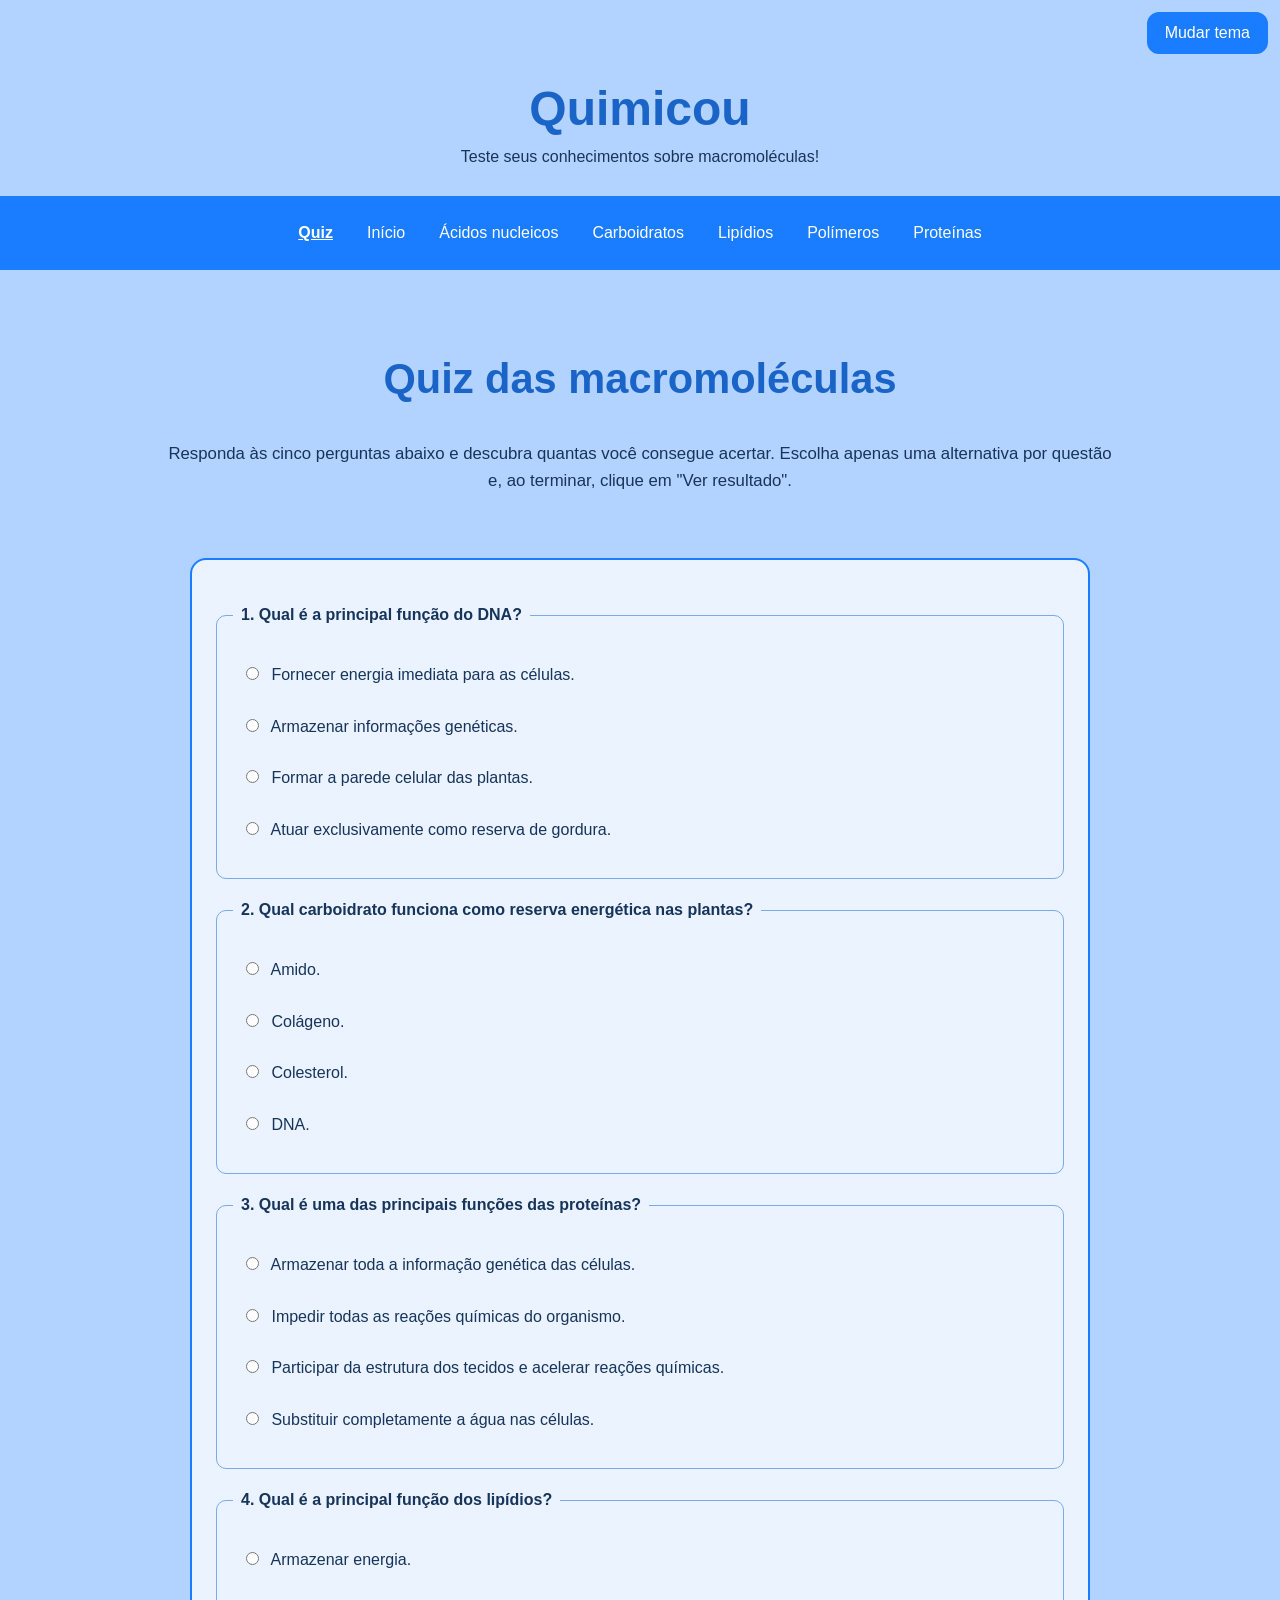
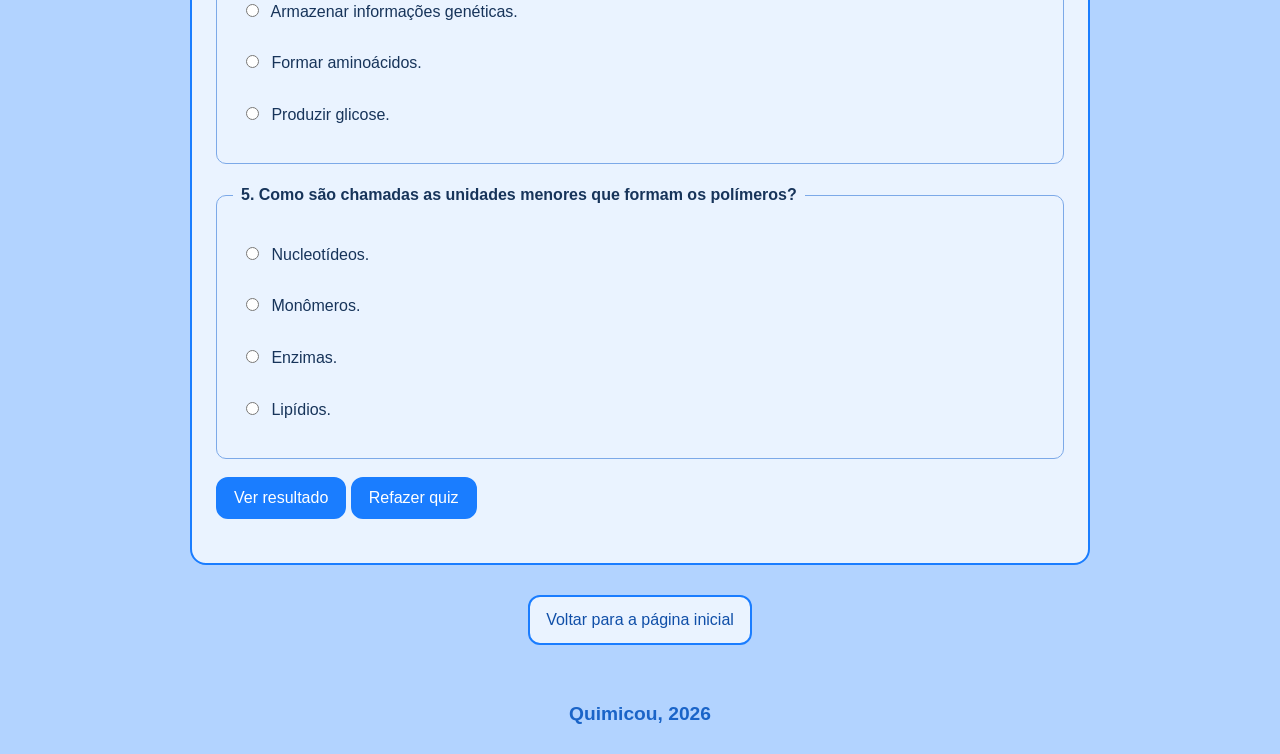
<file: Atividade - Final/quiz.html>
<!DOCTYPE html>
<html lang="pt-BR">
<head>
    <meta charset="UTF-8">
    <meta name="viewport" content="width=device-width, initial-scale=1.0">
    <link rel="stylesheet" href="style.css">
    <script defer src="java.js"></script>
    <title>Quiz | Quimicou</title>
</head>
<body>

    <button class="tema-btn" id="mudar-tema" type="button">
        Mudar tema
    </button>

    <header class="cabecalho">
        <h1>Quimicou</h1>
        <p>Teste seus conhecimentos sobre macromoléculas!</p>
    </header>
    <button type="button" class="menu-botao" aria-label="Abrir menu">☰
    </button>

    <nav class="menu">
        <a href="quiz.html" class="ativo">Quiz</a>
        <a href="index.html">Início</a>
        <a href="acidos-nucleicos.html">Ácidos nucleicos</a>
        <a href="carboidratos.html">Carboidratos</a>
        <a href="lipidios.html">Lipídios</a>
        <a href="polimeros.html">Polímeros</a>
        <a href="proteinas.html">Proteínas</a>
    </nav>

    <main>

        <section class="apresentacao">
            <h2>Quiz das macromoléculas</h2>

            <p>
                Responda às cinco perguntas abaixo e descubra quantas
                você consegue acertar. Escolha apenas uma alternativa
                por questão e, ao terminar, clique em "Ver resultado".
            </p>
        </section>

        <section class="conteudo">

            <form id="quiz-form">

                <fieldset>
                    <legend>
                        <strong>1. Qual é a principal função do DNA?</strong>
                    </legend>

                    <label>
                        <input type="radio" name="q1" value="a" required>
                        Fornecer energia imediata para as células.
                    </label>

                    <label>
                        <input type="radio" name="q1" value="b">
                        Armazenar informações genéticas.
                    </label>

                    <label>
                        <input type="radio" name="q1" value="c">
                        Formar a parede celular das plantas.
                    </label>

                    <label>
                        <input type="radio" name="q1" value="d">
                        Atuar exclusivamente como reserva de gordura.
                    </label>
                    <p id="feedback-q1"></p>
                </fieldset>

                <fieldset>
                    <legend>
                        <strong>2. Qual carboidrato funciona como reserva energética nas plantas?</strong>
                    </legend>

                    <label>
                        <input type="radio" name="q2" value="a" required>
                        Amido.
                    </label>

                    <label>
                        <input type="radio" name="q2" value="b">
                        Colágeno.
                    </label>

                    <label>
                        <input type="radio" name="q2" value="c">
                        Colesterol.
                    </label>

                    <label>
                        <input type="radio" name="q2" value="d">
                        DNA.
                    </label>
                    <p id="feedback-q2"></p>
                </fieldset>

                <fieldset>
                    <legend>
                        <strong>3. Qual é uma das principais funções das proteínas?</strong>
                    </legend>

                    <label>
                        <input type="radio" name="q3" value="a" required>
                        Armazenar toda a informação genética das células.
                    </label>

                    <label>
                        <input type="radio" name="q3" value="b">
                        Impedir todas as reações químicas do organismo.
                    </label>

                    <label>
                        <input type="radio" name="q3" value="c">
                        Participar da estrutura dos tecidos e acelerar reações químicas.
                    </label>

                    <label>
                        <input type="radio" name="q3" value="d">
                        Substituir completamente a água nas células.
                    </label>
                    <p id="feedback-q3"></p>
                </fieldset>

                <fieldset>
                    <legend>
                        <strong>4. Qual é a principal função dos lipídios?</strong>
                    </legend>

                    <label>
                        <input type="radio" name="q4" value="a" required>
                        Armazenar energia.
                    </label>

                    <label>
                        <input type="radio" name="q4" value="b">
                        Armazenar informações genéticas.
                    </label>

                    <label>
                        <input type="radio" name="q4" value="c">
                        Formar aminoácidos.
                    </label>

                    <label>
                        <input type="radio" name="q4" value="d">
                        Produzir glicose.
                    </label>
                    <p id="feedback-q4"></p>
                </fieldset>

                <fieldset>
                    <legend>
                        <strong>5. Como são chamadas as unidades menores que formam os polímeros?</strong>
                    </legend>

                    <label>
                        <input type="radio" name="q5" value="a" required>
                        Nucleotídeos.
                    </label>

                    <label>
                        <input type="radio" name="q5" value="b">
                        Monômeros.
                    </label>

                    <label>
                        <input type="radio" name="q5" value="c">
                        Enzimas.
                    </label>

                    <label>
                        <input type="radio" name="q5" value="d">
                        Lipídios.
                    </label>
                    <p id="feedback-q5"></p>
                </fieldset>

                <button type="submit">Ver resultado</button>
                <button type="reset" id="reiniciar-quiz">Refazer quiz</button>
                <p id="resultado-quiz" aria-live="polite"></p>
            </form>
        </section>
        <div class="voltar">
            <a href="index.html">Voltar para a página inicial</a>
        </div>
    </main>
    <footer>
        <p>Quimicou, 2026</p>
    </footer>
</body>
</html>
</file>
<file: Atividade - Final/style.css>
* {
    box-sizing: border-box;
}

html {
    scroll-behavior: smooth;
}

body {
    margin: 0;
    background-color: rgb(178, 211, 255);
    color: #17345a;
    font-family: Arial, Helvetica, sans-serif;
    line-height: 1.6;
    transition: background-color 0.3s ease, color 0.3s ease;
}

h1,
h2 {
    text-align: center;
    color: rgb(26, 100, 200);
}

h1,
h2,
h3 {
    line-height: 1.3;
}

p {
    margin: 12px 0;
}

img {
    display: block;
    max-width: 100%;
    height: auto;
    border-radius: 16px;
}

a {
    color: #104fa8;
}

button,
.saiba-mais {
    border: 2px solid rgb(26, 125, 255);
    border-radius: 12px;
    background-color: rgb(26, 125, 255);
    color: white;
    padding: 10px 16px;
    font-size: 1rem;
    font-family: inherit;
    cursor: pointer;
    text-decoration: none;
    display: inline-block;
    transition: background-color 0.2s ease, transform 0.2s ease;
}

button:hover,
.saiba-mais:hover {
    background-color: #104fa8;
    transform: translateY(-2px);
}

button:focus-visible,
a:focus-visible,
input:focus-visible {
    outline: 3px solid #ffbf47;
    outline-offset: 3px;
}

.tema-btn {
    display: block;
    margin: 12px 12px 0 auto;
}

.cabecalho {
    padding: 24px 16px;
    text-align: center;
}

.cabecalho h1 {
    font-size: clamp(2rem, 5vw, 3rem);
    margin: 0 0 4px;
}

.cabecalho p {
    margin: 2px 0;
}

.apresentacao {
    max-width: 1000px;
    margin: 20px auto;
    padding: 28px 20px;
    text-align: center;
}

.apresentacao h2 {
    font-size: clamp(1.8rem, 4vw, 2.6rem);
}

.apresentacao p {
    font-size: 1.05rem;
}
.slider {
    display: flex;
    align-items: center;
    justify-content: center;
    gap: 10px;
    width: min(900px, 94%);
    margin: 20px auto 30px;
}

.janela-slide {
    width: 100%;
    max-width: 600px;
    overflow: hidden;
    border-radius: 16px;
}

.imagens {
    display: flex;
    transition: transform 0.45s ease;
}

.imagens img {
    width: 100%;
    max-width: 600px;
    height: 300px;
    object-fit: cover;
    flex: 0 0 100%;
    border-radius: 0;
}

.menu {
    display: flex;
    justify-content: center;
    align-items: center;
    flex-wrap: wrap;
    gap: 10px;
    padding: 16px;
    background-color: rgb(26, 125, 255);
}

.menu a {
    color: white;
    text-decoration: none;
    padding: 8px 12px;
    border-radius: 8px;
    transition: background-color 0.2s ease;
}

.menu a:hover {
    background-color: #104fa8;
}
.cards {
    display: grid;
    grid-template-columns: repeat(3, minmax(0, 1fr));
    gap: 20px;
    padding: 24px;
    max-width: 1200px;
    margin: 0 auto;
}

.card {
    display: flex;
    flex-direction: column;
    align-items: center;
    gap: 12px;
    padding: 20px;
    background-color: #eaf3ff;
    border: 2px solid rgb(26, 125, 255);
    border-radius: 16px;
    text-align: center;
    transition: transform 0.2s ease, box-shadow 0.2s ease;
}

.card:hover {
    transform: translateY(-3px);
    box-shadow: 0 6px 14px rgba(23, 52, 90, 0.12);
}

.card h2 {
    margin: 0;
}

.card img {
    width: 100%;
    height: 190px;
    object-fit: cover;
}

.saiba-mais {
    margin-top: auto;
}
.conteudo,
.curiosidade {
    width: min(900px, 92%);
    margin: 24px auto;
    padding: 24px;
    background-color: #eaf3ff;
    border: 2px solid rgb(26, 125, 255);
    border-radius: 16px;
}

.conteudo header,
.curiosidade header {
    font-size: 1.5rem;
    font-weight: bold;
    text-align: center;
    margin-bottom: 16px;
}

.conteudo .card {
    margin-bottom: 20px;
}

.conteudo .card:last-child {
    margin-bottom: 0;
}

.imagem-conteudo {
    display: block;
    width: min(600px, 100%);
    max-height: 400px;
    object-fit: contain;
    margin: 0 auto 24px;
}

.fonte {
    font-size: 0.9rem;
    font-style: italic;
}
#quiz-form {
    width: 100%;
}

fieldset {
    border: 1px solid #7ca9e8;
    border-radius: 10px;
    margin: 18px 0;
    padding: 16px;
}

legend {
    padding: 0 8px;
    color: #17345a;
}

fieldset label {
    display: block;
    margin: 10px 0;
    padding: 8px;
    border-radius: 8px;
    cursor: pointer;
}

fieldset label:hover {
    background-color: rgba(26, 125, 255, 0.1);
}

fieldset input[type="radio"] {
    margin-right: 8px;
    accent-color: rgb(26, 125, 255);
}

#resultado-quiz {
    font-weight: bold;
    font-size: 1.1rem;
    margin-top: 20px;
    text-align: center;
}
.voltar {
    text-align: center;
    margin: 30px auto;
}

.voltar a {
    display: inline-block;
    padding: 10px 16px;
    border: 2px solid rgb(26, 125, 255);
    border-radius: 12px;
    background-color: #eaf3ff;
    color: #104fa8;
    text-decoration: none;
    transition: background-color 0.2s ease;
}

.voltar a:hover {
    background-color: #c9e0ff;
}
footer {
    text-align: center;
    padding: 24px 12px;
    font-size: 1.2rem;
    font-weight: bold;
    color: rgb(26, 100, 200);
}

footer p {
    margin: 0;
}
body.escuro {
    background-color: #171a21;
    color: #f1f4fa;
}

.escuro h1,
.escuro h2,
.escuro footer {
    color: #9fc6ff;
}

.escuro a {
    color: #9fc6ff;
}

.escuro .menu a {
    color: white;
}

.escuro .card,
.escuro .conteudo,
.escuro .curiosidade {
    background-color: #242a35;
    border-color: #5b91df;
}

.escuro .menu {
    background-color: #101e33;
}

.escuro .menu a:hover {
    background-color: #28466d;
}

.escuro .voltar a {
    background-color: #242a35;
    border-color: #5b91df;
    color: #9fc6ff;
}

.escuro .voltar a:hover {
    background-color: #303b4d;
}

.escuro legend {
    color: #f1f4fa;
}

.escuro fieldset {
    border-color: #5b91df;
}

.escuro fieldset label:hover {
    background-color: rgba(159, 198, 255, 0.1);
}

@media (max-width: 900px) {
    .cards {
        grid-template-columns: repeat(2, minmax(0, 1fr));
    }

    .apresentacao {
        padding: 22px 16px;
    }
}


@media (max-width: 600px) {
    .cards {
        grid-template-columns: 1fr;
        padding: 14px;
    }

    .menu {
        gap: 6px;
        padding: 12px 8px;
    }

    .menu a {
        padding: 7px 9px;
        font-size: 0.9rem;
    }

    .slider {
        gap: 5px;
    }

    .slider button {
        padding: 8px 10px;
        font-size: 0.9rem;
    }

    .imagens img {
        height: 220px;
    }

    .conteudo,
    .curiosidade {
        padding: 16px;
    }

    .card {
        padding: 16px;
    }

    .card img {
        height: 180px;
    }

    .cabecalho {
        padding: 18px 12px;
    }

    .tema-btn {
        margin-right: 8px;
    }
}
@media (prefers-reduced-motion: reduce) {
    html {
        scroll-behavior: auto;
    }

    *,
    *::before,
    *::after {
        transition-duration: 0.01ms !important;
        animation-duration: 0.01ms !important;
    }
}
.menu-botao {
    display: none;
}

@media (max-width: 600px) {
    .menu-botao {
        display: block;
        margin: 10px auto;
    }

    .menu {
        display: none;
        flex-direction: column;
    }

    .menu.menu-aberto {
        display: flex;
    }

    .menu a {
        width: 100%;
        text-align: center;
    }
}
.ferramentas {
    width: min(900px, 92%);
    margin: 20px auto;
    display: flex;
    flex-wrap: wrap;
    justify-content: center;
    gap: 12px;
}

.ferramentas input,
.ferramentas select {
    padding: 12px;
    border: 2px solid rgb(26, 125, 255);
    border-radius: 10px;
    font-size: 1rem;
}

#mensagem-busca {
    width: 100%;
    text-align: center;
    font-weight: bold;
}

.modal {
    position: fixed;
    inset: 0;
    z-index: 1000;
    background: rgba(0, 0, 0, 0.7);
    display: flex;
    justify-content: center;
    align-items: center;
    padding: 20px;
}

.modal[hidden] {
    display: none;
}

.modal-conteudo {
    background: #eaf3ff;
    color: #17345a;
    padding: 25px;
    border-radius: 16px;
    max-width: 450px;
    width: 100%;
    text-align: center;
}

.escuro .modal-conteudo {
    background: #242a35;
    color: white;
}

@keyframes aparecer {
    from {
        opacity: 0;
        transform: translateY(15px);
    }

    to {
        opacity: 1;
        transform: translateY(0);
    }
}

.cabecalho,
.apresentacao,
.conteudo,
.curiosidade {
    animation: aparecer 0.7s ease;
}

.card {
    animation: aparecer 0.8s ease;
}
@keyframes flutuar {
    0% {
        transform: translateY(0);
    }

    50% {
        transform: translateY(-8px);
    }

    100% {
        transform: translateY(0);
    }
}
.apresentacao h1 {
    animation: flutuar 3s ease-in-out infinite;
}
img {
    transition: transform 0.3s ease;
}

img:hover {
    transform: scale(1.03);
}
.menu a.ativo {
    font-weight: bold;
    text-decoration: underline;
}
.card[hidden] {
    display: none;
}
</file>
